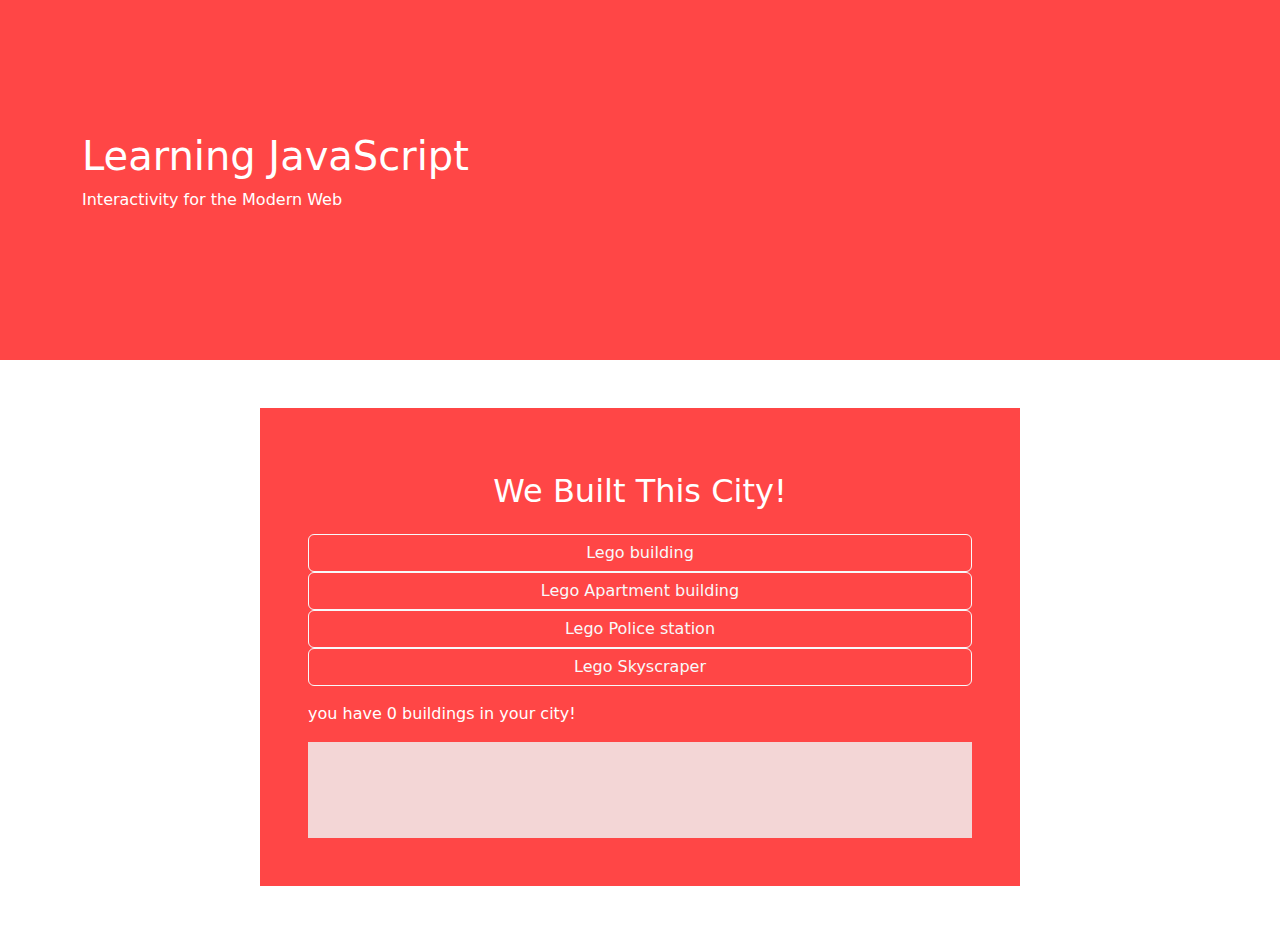
<file: buttonClickCity/index.html>
<!DOCTYPE html>
<html lang="en">
  <head>
    <meta charset="UTF-8" />
    <meta http-equiv="X-UA-Compatible" content="IE=edge" />
    <meta name="viewport" content="width=device-width, initial-scale=1.0" />

    <title>Intro to Javascript</title>

    <!-- Latest compiled and minified CSS -->
    <link
      href="https://cdn.jsdelivr.net/npm/bootstrap@5.3.3/dist/css/bootstrap.min.css"
      rel="stylesheet"
    />

    <!-- My CSS -->
    <link rel="stylesheet" href="css/build.css" />

    <!-- Latest compiled JavaScript -->
    <script src="https://cdn.jsdelivr.net/npm/bootstrap@5.3.3/dist/js/bootstrap.bundle.min.js"></script>
  </head>

  <body>
    <!----------------------------- Header -------------------------------------------->
    <header class="bg-main">
      <div class="container">
        <div class="row align-items-center customHeight">
          <div class="col-sm-6 text-white">
            <h1>Learning JavaScript</h1>
            <p>Interactivity for the Modern Web</p>
          </div>
        </div>
      </div>
    </header>

    <section>
      <div class="container py-5">
        <div class="row">
          <div id="column1" class="col-sm-8 mx-auto bg-main p-5 text-white">
            <!---------------------The column where things will change!----------------------->
            <h2 class="text-center py-3">We Built This City!</h2>

            <!-- Form with only a button that will call a Javascript function -->
            <form action="javascript:legobuild();">
              <div class="d-grid">
                <button type="submit" class="btn btn-outline-light btn-block">
                  Lego building
                </button>
              </div>
            </form>
            <!-- Form with only a button that will call a different Javascript function -->
            <form action="javascript:apartbuild();">
              <div class="d-grid">
                <button type="submit" class="btn btn-outline-light btn-block">
                  Lego Apartment building
                </button>
              </div>
            </form>
            <!-- Form with only a button that will call a third Javascript function -->
            <form action="javascript:Legopolice();">
              <div class="d-grid">
                <button type="submit" class="btn btn-outline-light btn-block">
                  Lego Police station
                </button>
              </div>
            </form>
            <!-- Form with only a button that will call a third Javascript function -->
            <form action="javascript:LegoAdd();">
              <div class="d-grid">
                <button type="submit" class="btn btn-outline-light btn-block">
                  Lego Skyscraper
                </button>
              </div>
            </form>
            <!-- Div that will display a message about how many buildings the user put into the city -->
            <div id="city" class="my-3"></div>

            <!-- Div that will display the buildings the user put into the city -->
            <div id="cityGraphic" class="bg_city p-5"></div>
          </div>
        </div>
      </div>
    </section>

    <!---------------------Your Custom Javascript----------------------->
    <script src="js/build.js"></script>
  </body>
</html>
</file>
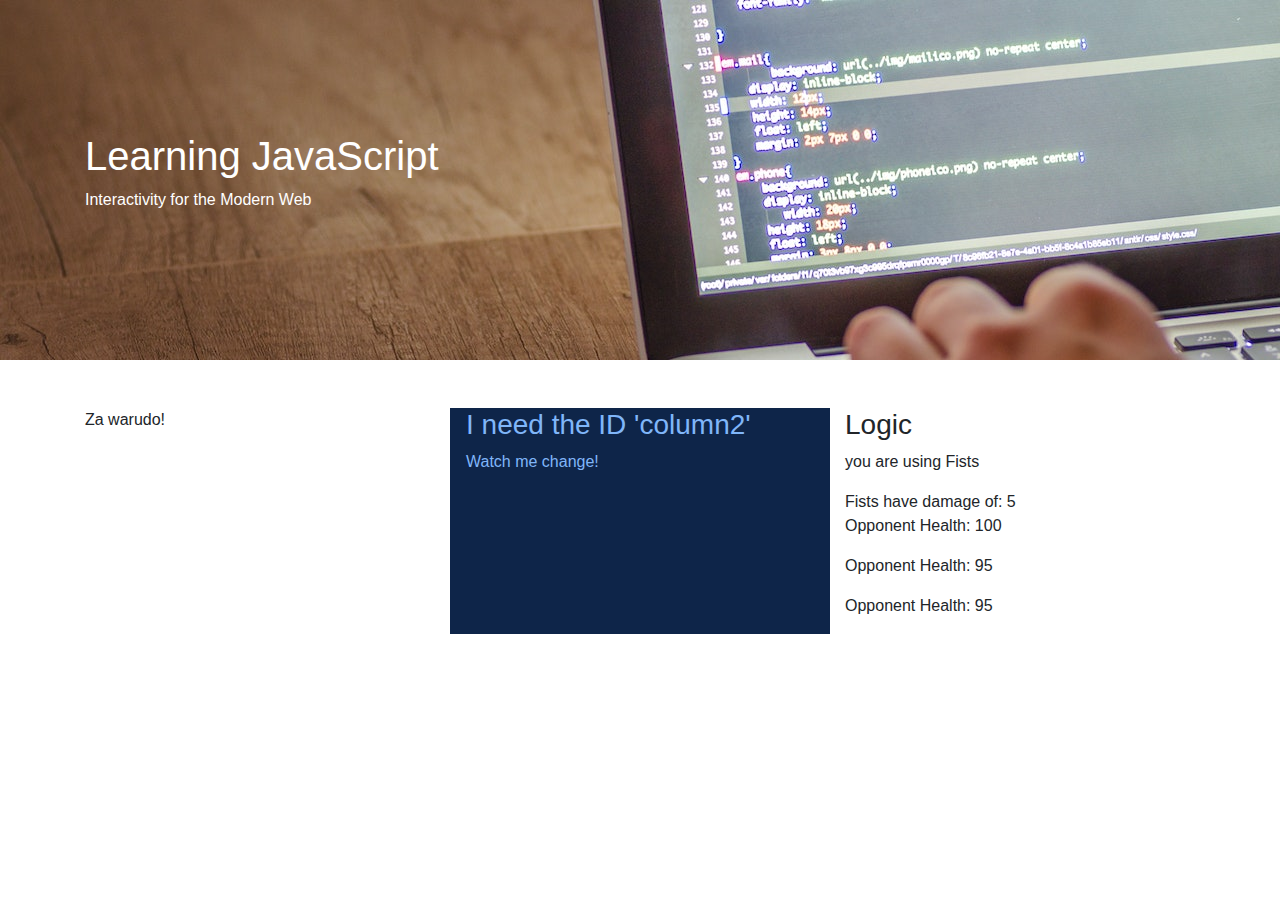
<file: jsIntroFiles/index.html>
<!DOCTYPE html>
<html lang="en">
  <head>
    <meta charset="UTF-8" />
    <meta http-equiv="X-UA-Compatible" content="IE=edge" />
    <meta name="viewport" content="width=device-width, initial-scale=1.0" />

    <title>Intro to Javascript</title>

    <!-- Latest compiled and minified CSS -->
    <link
      rel="stylesheet"
      href="https://cdn.jsdelivr.net/npm/bootstrap@4.6.1/dist/css/bootstrap.min.css"
    />

    <!-- My CSS -->
    <link rel="stylesheet" href="css/introJsStyle.css" />

    <!-- jQuery library -->
    <script src="https://cdn.jsdelivr.net/npm/jquery@3.6.0/dist/jquery.slim.min.js"></script>

    <!-- Popper JS -->
    <script src="https://cdn.jsdelivr.net/npm/popper.js@1.16.1/dist/umd/popper.min.js"></script>

    <!-- Latest compiled JavaScript -->
    <script src="https://cdn.jsdelivr.net/npm/bootstrap@4.6.1/dist/js/bootstrap.bundle.min.js"></script>
  </head>
  <body>
    <header>
      <div class="container">
        <div class="row align-items-center customHeight">
          <div class="col-sm-6 text-white">
            <h1>Learning JavaScript</h1>
            <p>Interactivity for the Modern Web</p>
          </div>
        </div>
      </div>
    </header>

    <section>
      <div class="container py-5">
        <div class="row">
          <div id="column1" class="col-sm-4">
            <!---------------------The first column of content we will change!----------------------->
            <h3>ID is 'column1'</h3>
            <p>Watch me change!</p>
          </div>
          <div id="column2" class="col-sm-4 px-3">
            <!---------------------The second column of content we will change!----------------------->
            <h3>I need the ID 'column2'</h3>
            <p>Watch me change!</p>
          </div>
          <div id="column3" class="col-sm-4">
            <!---------------------The third column of content we will change!----------------------->
            <h3>Logic</h3>
          </div>
        </div>
      </div>
    </section>
    <script src="js/intro.js"></script>
    <!---------------------Your Custom Javascript----------------------->
  </body>
</html>
</file>
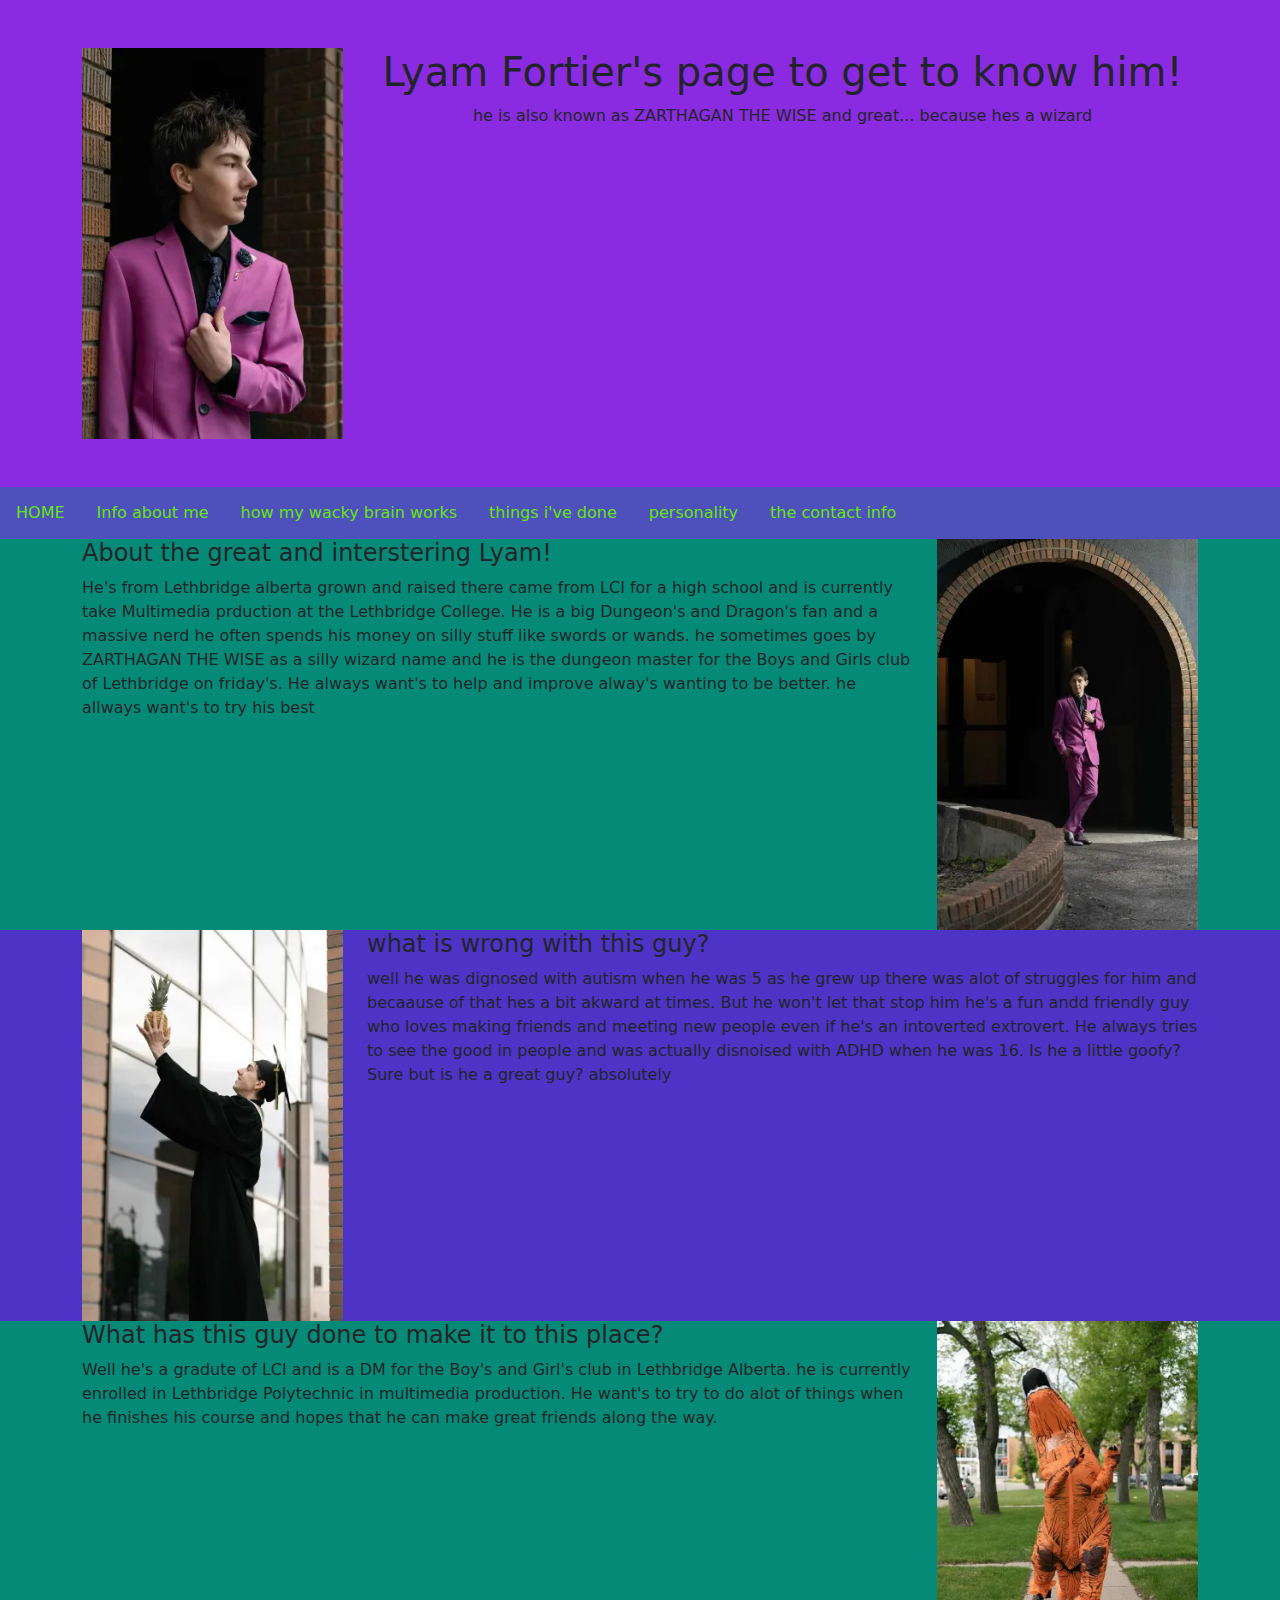
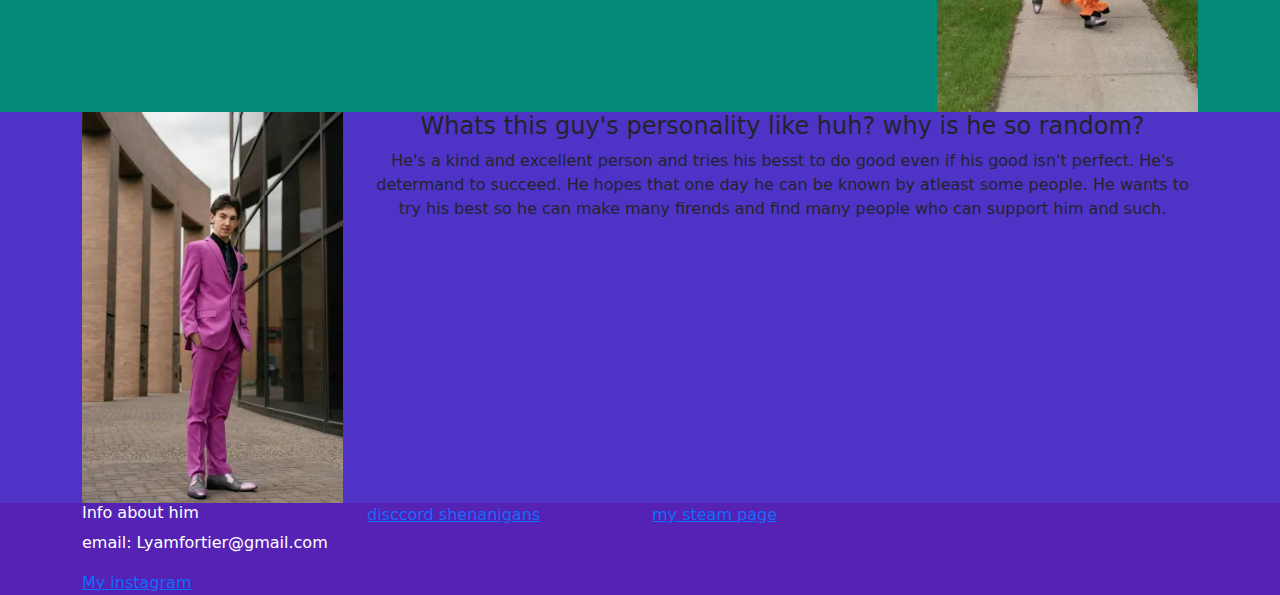
<file: lyamsite/index.html>
<!DOCTYPE html>
<html lang="en">

<head>
    <meta charset="UTF-8">
    <meta name="viewport" content="width=device-width, initial-scale=1.0">
    <!-- Latest compiled and minified CSS -->
    <link href="https://cdn.jsdelivr.net/npm/bootstrap@5.3.3/dist/css/bootstrap.min.css" rel="stylesheet">
    <!--CSS CODE-->
    <link href="css_for_nerds_lol/Zarthagan.css" rel="stylesheet">

    <!-- Latest compiled JavaScript -->
    <script src="https://cdn.jsdelivr.net/npm/bootstrap@5.3.3/dist/js/bootstrap.bundle.min.js"></script>
    <title>The site belonging to the great... ZARTHAGAN THE WISE</title>
</head>

<body>
    <header class="text-center py-5">
        <div class="container">
            <div class="row">
                <div class="col-sm-3">
                    <img class="img-fluid" src="Wizard_photos/yes there is a lack of wizards but IDC.webp"
                        alt="a great man nammed lyam">
                </div>
                <div class="col-sm-9">
                    <h1>Lyam Fortier's page to get to know him!</h1>
                    <p> he is also known as ZARTHAGAN THE WISE and great... because hes a wizard</p>
                </div>
            </div>
        </div>
    </header>
    <nav>
        <ul>
            <li><a href="#">HOME</a></li>
            <li><a href="#Magic">Info about me</a></li>
            <li><a href="#Bonkers">how my wacky brain works</a></li>
            <li><a href="#I_AM_A_WIZARD">things i've done</a></li>
            <li><a href="#Gorillaz_is_a_banger">personality</a></li>
            <li><a href="#daddy">the contact info</a></li>
        </ul>
    </nav>
    <section id="Magic">
        <div class="container">
            <div class="row">
                <div class="col-sm-9">
                    <h4>About the great and interstering Lyam!</h4>
                    <p>He's from Lethbridge alberta grown and raised there came from LCI for a high school and is
                        currently
                        take Multimedia prduction at the Lethbridge College. He is a big Dungeon's and Dragon's fan and
                        a
                        massive nerd he often spends his money on silly stuff like swords or wands. he sometimes goes by
                        ZARTHAGAN THE WISE as a silly wizard name and he is the dungeon master for the Boys and Girls
                        club
                        of Lethbridge on friday's. He always want's to help and improve alway's wanting to be better. he
                        allways want's to try his best
                    </p>
                </div>
                <div class="col-sm-3">
                    <img class="img-fluid" src="Wizard_photos/fancy.webp" alt="sneaky purple suit guy">
                </div><!--column1-->
            </div><!--row1-->
        </div><!--container1-->
    </section>

    <section id="Bonkers">
        <div class="container">
            <div class="row">
                <div class="col-sm-3">
                    <img class="img-fluid" src="Wizard_photos/Lyam with pineapple.webp" alt="hes got a pineapple">
                </div>
                <div class="col-sm-9">
                    <h4>what is wrong with this guy?</h4>
                    <p>well he was dignosed with autism when he was 5 as he grew up there was alot of struggles for him
                        and becaause of that hes a bit akward at times. But he won't let that stop him he's a fun andd
                        friendly guy who loves making friends and meeting new people even if he's an intoverted
                        extrovert. He always tries to see the good in people and was actually disnoised with ADHD when
                        he was 16. Is he a little goofy? Sure but is he a great guy? absolutely</p>
                </div><!--column2-->

            </div><!--row2-->
        </div><!--container2-->
    </section>

    <section id="I_AM_A_WIZARD">
        <div class="container">
            <div class="row">
                <div class="col-sm-9">
                    <h4>What has this guy done to make it to this place?</h4>
                    <p>Well he's a gradute of LCI and is a DM for the Boy's and Girl's club in Lethbridge Alberta. he is
                        currently enrolled in Lethbridge Polytechnic in multimedia production. He want's to try to do
                        alot of things when he finishes his course and hopes that he can make great friends along the
                        way.</p>
                </div><!--column3-->
                <div class="col-sm-3">
                    <img class="img-fluid" src="Wizard_photos/rawr.webp" alt="DINOSAUR">
                </div>
            </div><!--row3-->
        </div><!--container3-->
    </section>

    <section id="Gorillaz_is_a_banger">
        <div class="container text-center">
            <div class="row">
                <div class="col-sm-3">
                    <img class="img-fluid" src="Wizard_photos/snazzy.webp" alt=" a handsome man in a purple suit">
                </div><!--column-->
                <div class="col-sm-9">
                    <h4>Whats this guy's personality like huh? why is he so random?</h4>
                    <p>He's a kind and excellent person and tries his besst to do good even if his good isn't perfect.
                        He's determand to succeed. He hopes that one day he can be known by atleast some people. He
                        wants to try his best so he can make many firends and find many people who can support him and
                        such.</p>
                </div><!--column-->
                <div class="col-sm-3">

                </div>
            </div><!--row-->
        </div><!--container4-->
    </section>

    <footer id="daddy">
        <div class="container">
            <div class="row">
                <div class="col-sm-3 text-white">
                    <h6> Info about him</h6>
                    <p> email: Lyamfortier@gmail.com</p>
                    <a href="https://www.instagram.com/forbidden_king56/" target="_blank">My instagram</a>
                </div><!--column-->
                <div class="col-sm-3 text-white">
                    <a href="https://canary.discord.com/channels/@me" target="_blank">disccord shenanigans</a>
                </div>
                <div class="col-sm-3 text-white">
                    <a href="https://steamcommunity.com/profiles/76561199554849971/" target="_blank">my steam page</a>
                </div>
            </div><!--row-->
        </div><!--container5-->
    </footer>
</body>

</html>
</file>
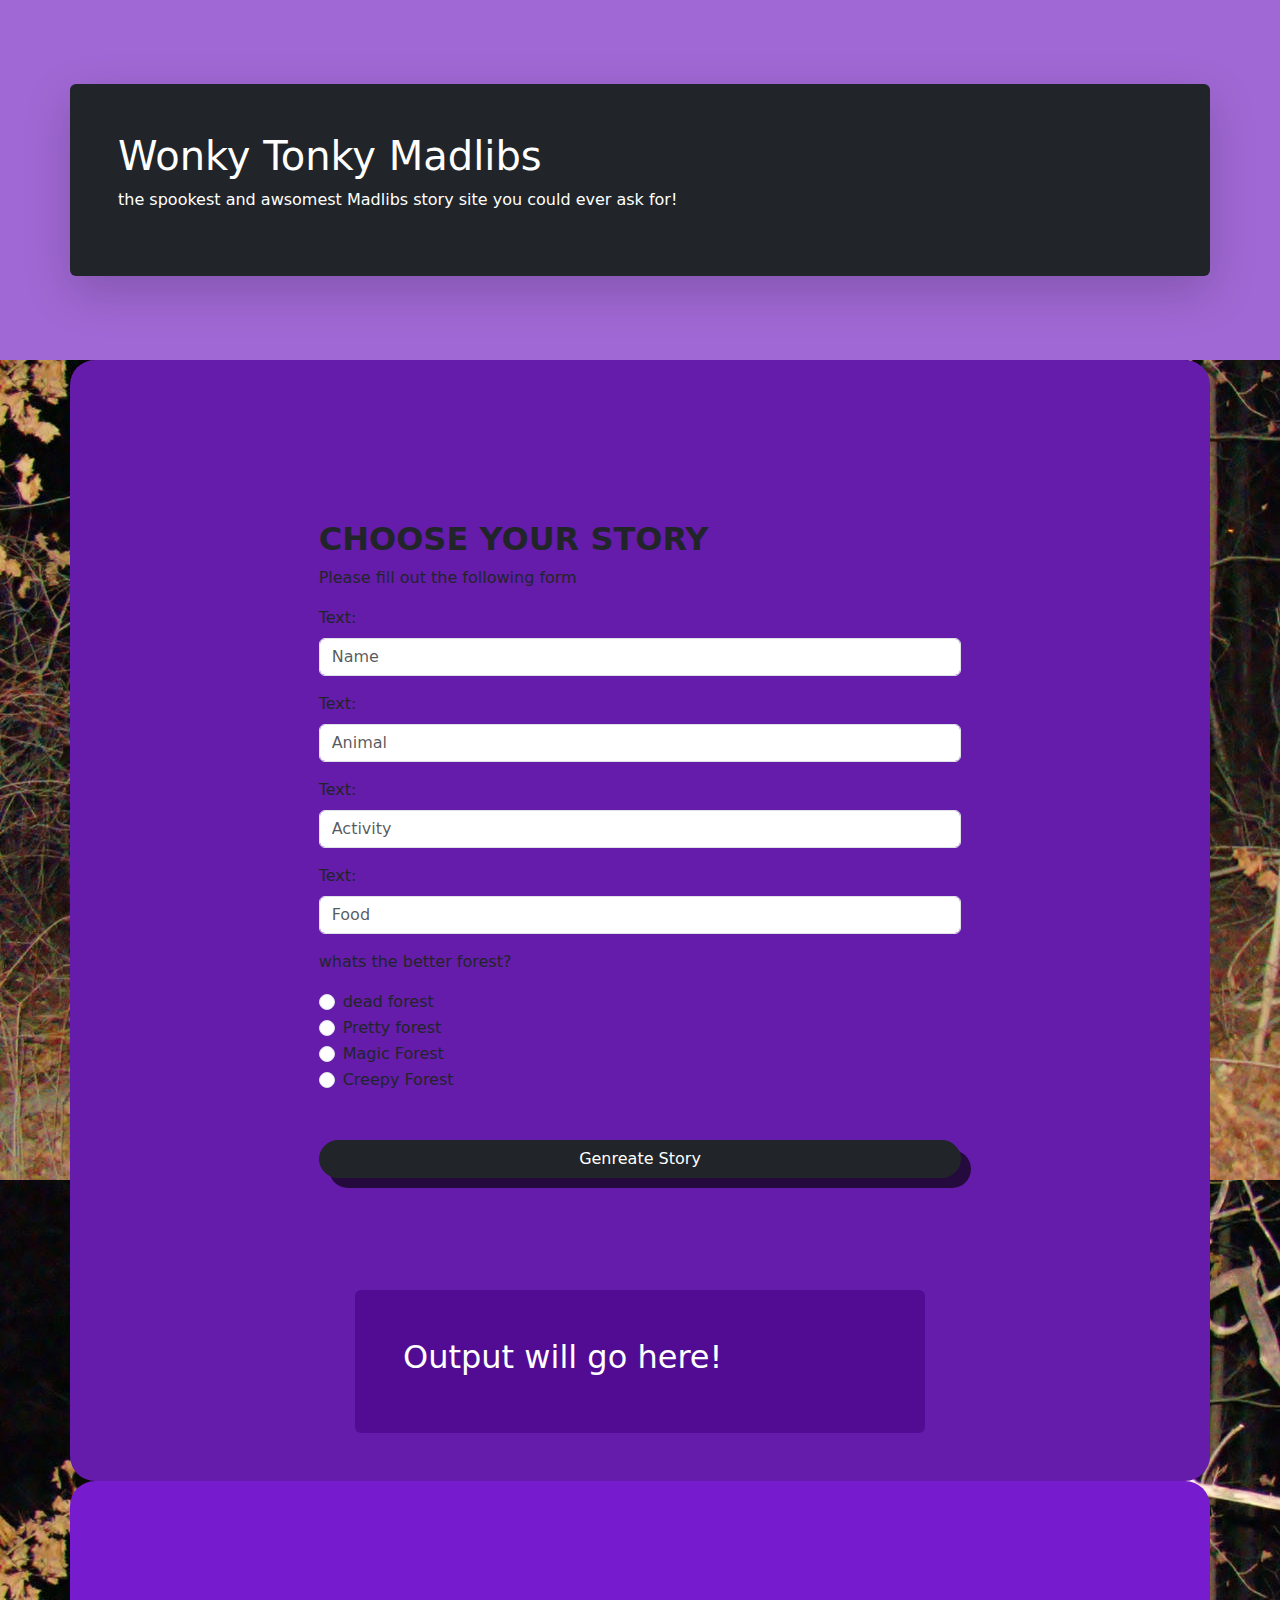
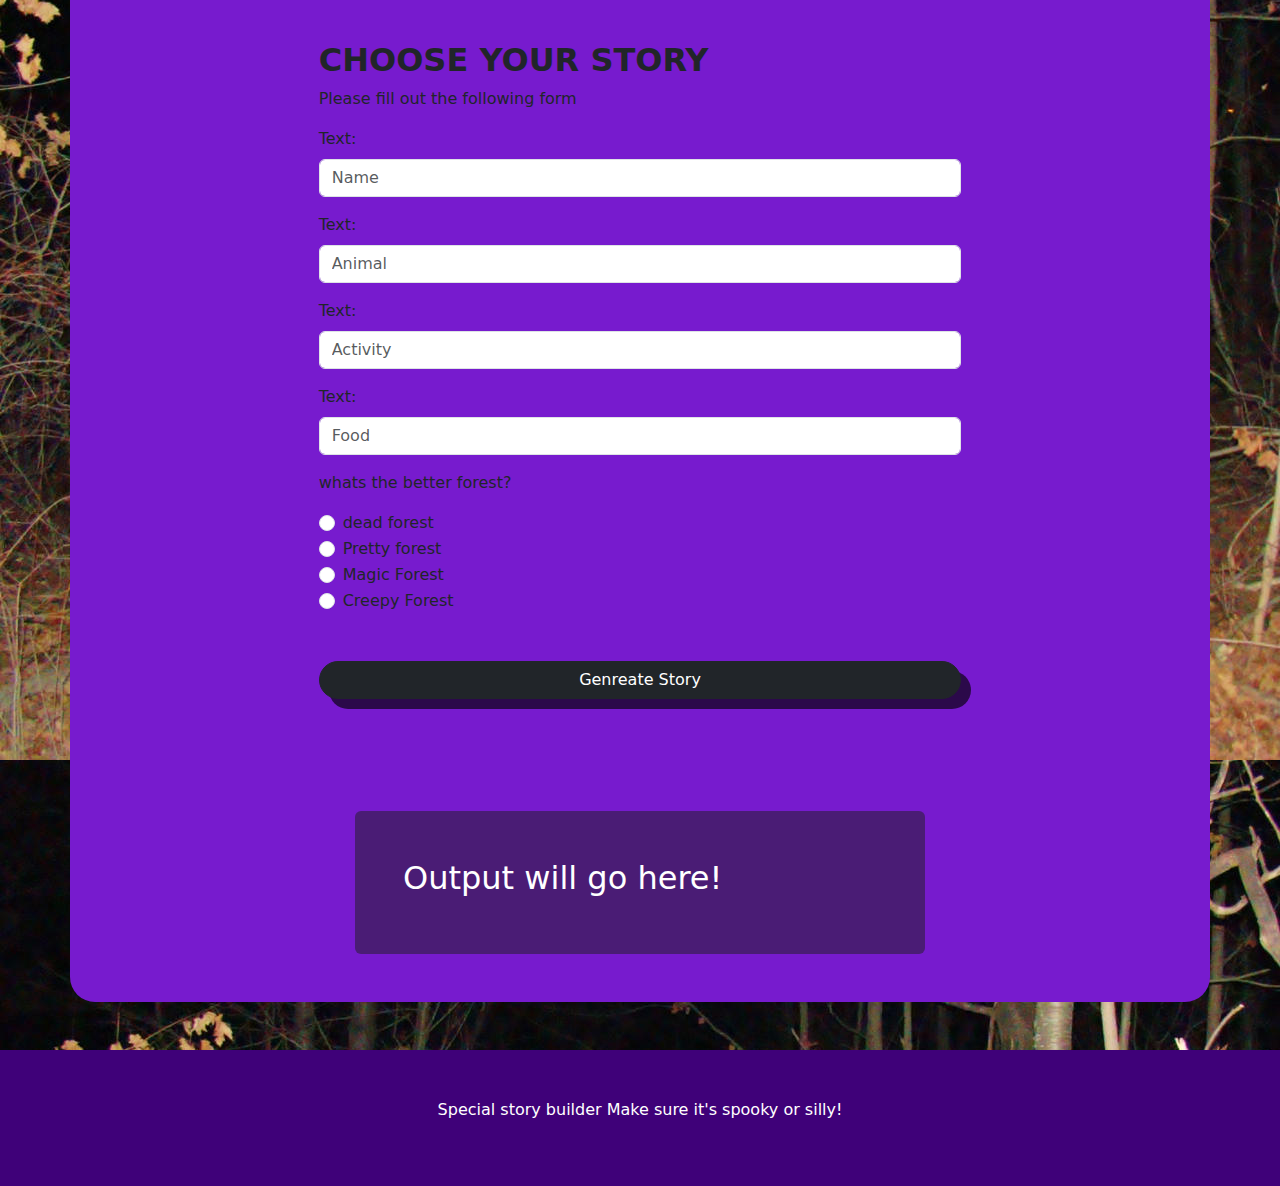
<file: Madlibs_story_page_FINAL/Index.html>
<!DOCTYPE html>
<html lang="en">
  <head>
    <meta charset="UTF-8" />
    <meta name="viewport" content="width=device-width, initial-scale=1.0" />
    <link
      href="https://cdn.jsdelivr.net/npm/bootstrap@5.3.3/dist/css/bootstrap.min.css"
      rel="stylesheet"
    />

    <!-- My CSS -->
    <link rel="stylesheet" href="css/Madlibs.css" />

    <!-- Latest compiled JavaScript -->
    <script src="https://cdn.jsdelivr.net/npm/bootstrap@5.3.3/dist/js/bootstrap.bundle.min.js"></script>
    <title>Wonky Tonky Madlibs</title>
  </head>
  <body id="life">
    <header id="pain">
      <div class="container">
        <div class="row align-items-center customHeight">
          <div
            class="col-sm-12 text-white bg-dark mx-auto p-5 rounded shadow-lg"
          >
            <h1>Wonky Tonky Madlibs</h1>
            <p>
              the spookest and awsomest Madlibs story site you could ever ask
              for!
            </p>
          </div>
        </div>
      </div>
    </header>

    <section>
      <div id="head_truama" class="container py-5">
        <div class="row my-5 p-3">
          <div class="col-sm-8 mx-auto p-5 formCol">
            <h2 id="spine_crusher" class="text-uppercase">
              <strong>Choose Your Story</strong>
            </h2>
            <p>Please fill out the following form</p>
            <form action="javascript:write()">
              <div class="my-3">
                <label for="spookyNAME" class="form-label">Text:</label>
                <input
                  type="text"
                  class="form-control"
                  id="spookyNAME"
                  placeholder="Name"
                  name="spookyNAME"
                />
              </div>
              <div class="my-3">
                <label for="spookyANIMAL" class="form-label">Text:</label>
                <input
                  type="text"
                  class="form-control"
                  id="spookyANIMAL"
                  placeholder="Animal"
                  name="spookyANIMAL"
                />
              </div>
              <div class="my-3">
                <label for="spookyNOUN" class="form-label">Text:</label>
                <input
                  type="text"
                  class="form-control"
                  id="spookyNOUN"
                  placeholder="Activity"
                  name="spookyNOUN"
                />
              </div>
              <div class="my-3">
                <label for="spookyFOOD" class="form-label">Text:</label>
                <input
                  type="text"
                  class="form-control"
                  id="spookyFOOD"
                  placeholder="Food"
                  name="spookyFOOD"
                />
              </div>
              <div class="my-3">
                <p>whats the better forest?</p>
                <div class="form-check">
                  <input
                    type="radio"
                    class="form-check-input"
                    id="dead"
                    name="Forest"
                    value="dead"
                  />
                  <label class="form-check-label" for="dead">dead forest</label>
                </div>
                <div class="form-check">
                  <input
                    type="radio"
                    class="form-check-input"
                    id="fancy"
                    name="Forest"
                    value="fancy"
                  />
                  <label class="form-check-label" for="fancy"
                    >Pretty forest</label
                  >
                </div>
                <div class="form-check">
                  <input
                    type="radio"
                    class="form-check-input"
                    id="Magic"
                    name="Forest"
                    value="Magic"
                  />
                  <label class="form-check-label" for="Magic"
                    >Magic Forest</label
                  >
                </div>
                <div class="form-check">
                  <input
                    type="radio"
                    class="form-check-input"
                    id="nice"
                    name="Forest"
                    value="nice"
                  />
                  <label class="form-check-label" for="nice"
                    >Creepy Forest</label
                  >
                </div>
              </div>

              <div class="d-grid mt-5">
                <button type="submit" class="btn btn-dark btn-block">
                  Genreate Story
                </button>
              </div>
            </form>
          </div>
        </div>
        <div class="row">
          <div id="Story1" class="col-sm-6 mx-auto p-5 rounded text-white">
            <h2>Output will go here!</h2>
          </div>
        </div>
      </div>
    </section>
    <section>
      <div id="Fracture" class="container py-5">
        <div class="row my-5 p-3">
          <div class="col-sm-8 mx-auto p-5 formCol">
            <h2 id="skull_crusher" class="text-uppercase">
              <strong>Choose your Story</strong>
            </h2>
            <p>Please fill out the following form</p>
            <form action="javascript:write()">
              <div class="my-3">
                <label for="CookyNAME" class="form-label">Text:</label>
                <input
                  type="text"
                  class="form-control"
                  id="CookyNAME"
                  placeholder="Name"
                  name="CookyNAME"
                />
              </div>
              <div class="my-3">
                <label for="CookyANIMAL" class="form-label">Text:</label>
                <input
                  type="text"
                  class="form-control"
                  id="CookyANIMAL"
                  placeholder="Animal"
                  name="CookyANIMAL"
                />
              </div>
              <div class="my-3">
                <label for="CookyNOUN" class="form-label">Text:</label>
                <input
                  type="text"
                  class="form-control"
                  id="CookyNOUN"
                  placeholder="Activity"
                  name="CookyNOUN"
                />
              </div>
              <div class="my-3">
                <label for="CookyFOOD" class="form-label">Text:</label>
                <input
                  type="text"
                  class="form-control"
                  id="CookyFOOD"
                  placeholder="Food"
                  name="CookyFOOD"
                />
              </div>
              <div class="my-3">
                <p>whats the better forest?</p>
                <div class="form-check">
                  <input
                    type="radio"
                    class="form-check-input"
                    id="pive"
                    name="Fores"
                    value="pive"
                  />
                  <label class="form-check-label" for="dead">dead forest</label>
                </div>
                <div class="form-check">
                  <input
                    type="radio"
                    class="form-check-input"
                    id="mive"
                    name="Fores"
                    value="mive"
                  />
                  <label class="form-check-label" for="fancy"
                    >Pretty forest</label
                  >
                </div>
                <div class="form-check">
                  <input
                    type="radio"
                    class="form-check-input"
                    id="dive"
                    name="Fores"
                    value="dive"
                  />
                  <label class="form-check-label" for="Magic"
                    >Magic Forest</label
                  >
                </div>
                <div class="form-check">
                  <input
                    type="radio"
                    class="form-check-input"
                    id="grive"
                    name="Fores"
                    value="grive"
                  />
                  <label class="form-check-label" for="nice"
                    >Creepy Forest</label
                  >
                </div>
              </div>

              <div class="d-grid mt-5">
                <button type="submit" class="btn btn-dark btn-block">
                  Genreate Story
                </button>
              </div>
            </form>
          </div>
        </div>
        <div class="row">
          <div id="Story2" class="col-sm-6 mx-auto p-5 rounded text-white">
            <h2>Output will go here!</h2>
          </div>
        </div>
      </div>
    </section>

    <footer>
      <div class="container text-white text-center p-5 mt-5">
        <div class="row">
          <div class="col-sm-12 text-center">
            <p>Special story builder Make sure it's spooky or silly!</p>
          </div>
        </div>
      </div>
    </footer>
    <script src="Js/MadLibs.js"></script>
  </body>
</html>
</file>
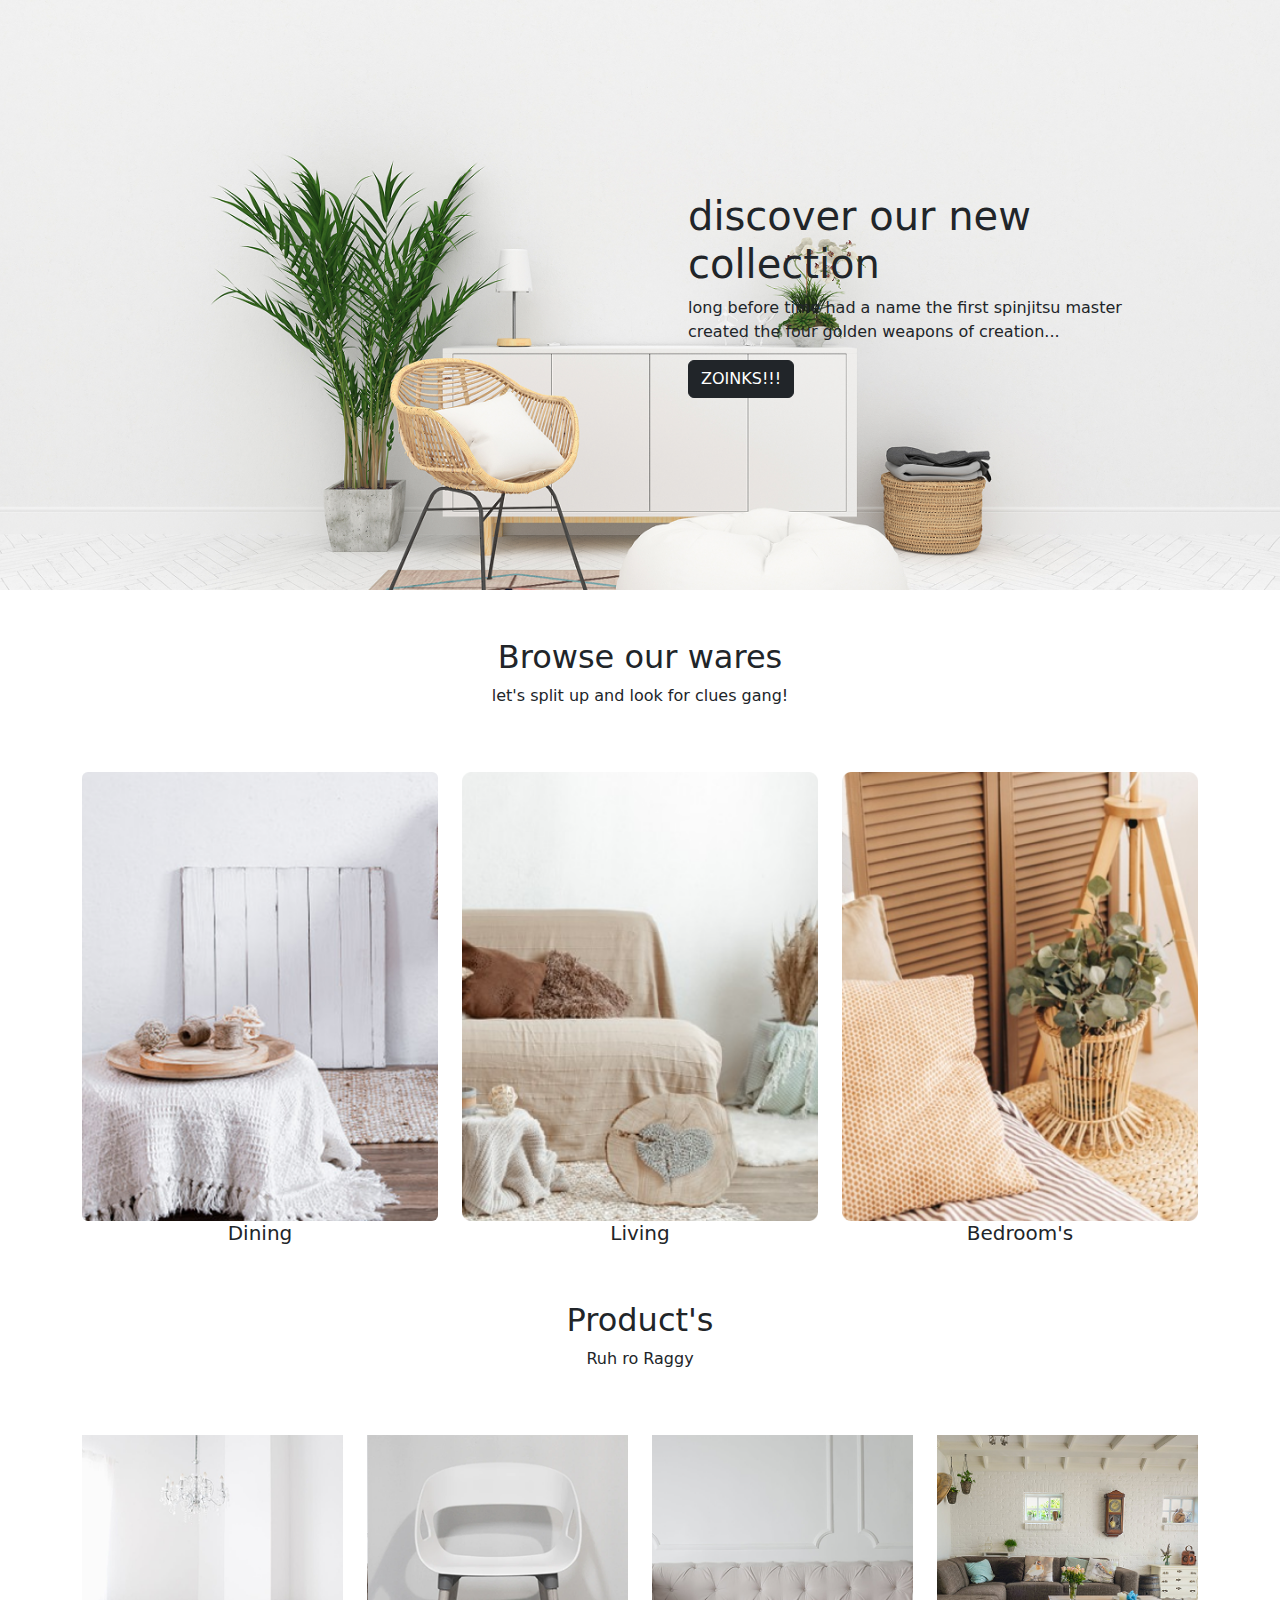
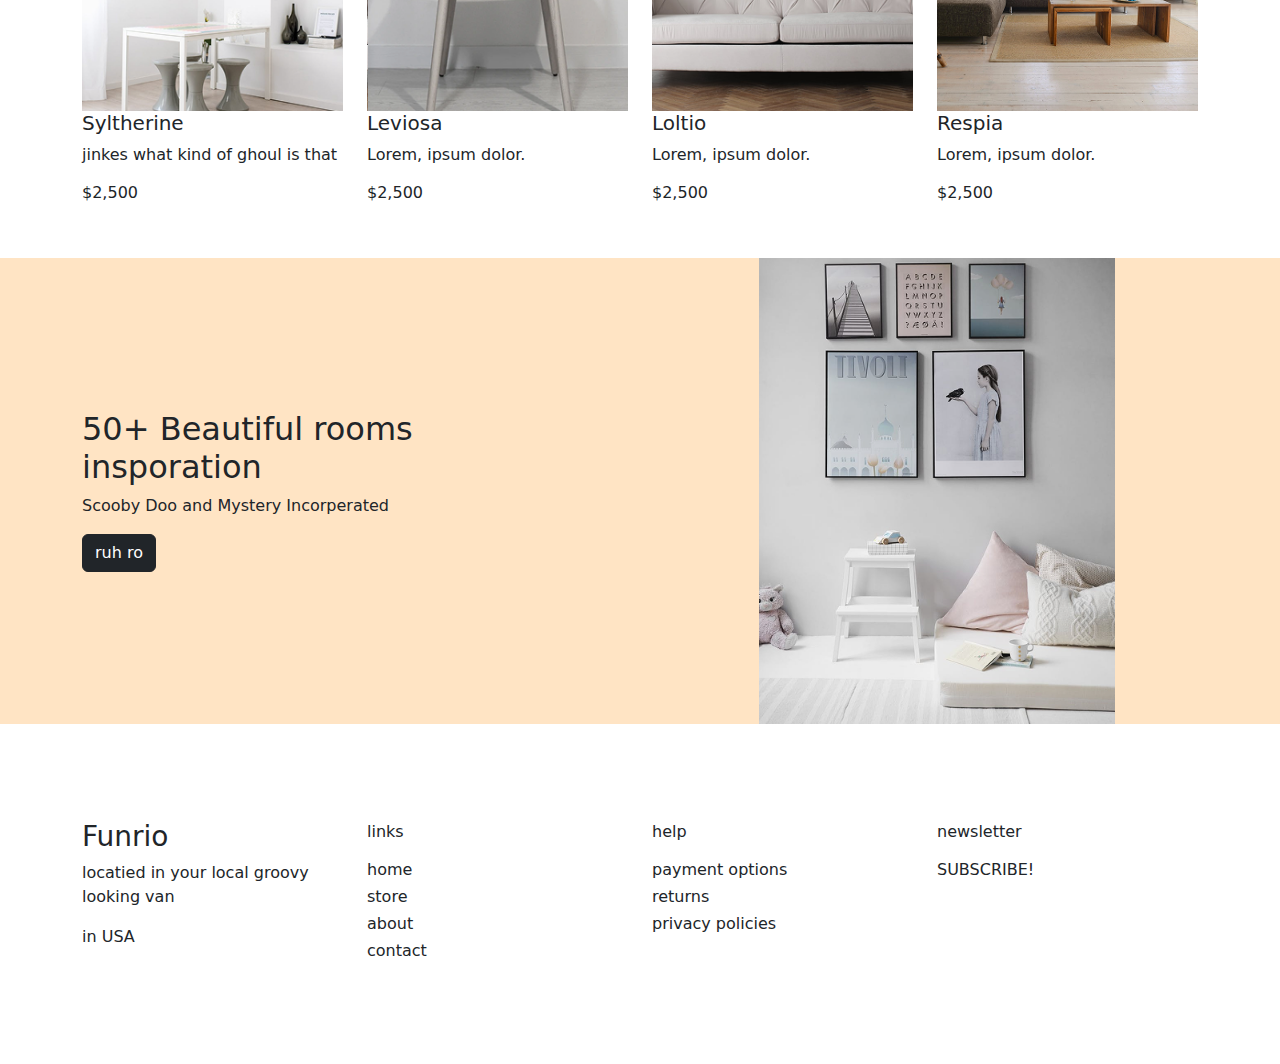
<file: makeBootstrap/index.html>
<!DOCTYPE html>
<html lang="en">

<head>
    <meta charset="UTF-8">
    <meta name="viewport" content="width=device-width, initial-scale=1.0">
    <title>make bootstrap</title>
    <!-- Latest compiled and minified CSS -->
    <link href="https://cdn.jsdelivr.net/npm/bootstrap@5.3.3/dist/css/bootstrap.min.css" rel="stylesheet">
    <!--CSS-->
    <link href="CSS_items/furniture.css" rel="stylesheet">
    <!-- Latest compiled JavaScript -->
    <script src="https://cdn.jsdelivr.net/npm/bootstrap@5.3.3/dist/js/bootstrap.bundle.min.js"></script>

</head>

<body>
    <!--header-->
    <header class="py-5">
        <div class="container py-5">
            <div class="row py-5">
                <div class="col-sm-6 offset-sm-6 p-5">
                    <h1> discover our new collection</h1>
                    <p>long before time had a name the first spinjitsu master created the four golden weapons of
                        creation...</p>
                    <button type="button" class="btn btn-dark btn-block">ZOINKS!!!</button>
                </div><!--end of column-->
            </div><!--end of row-->
        </div><!--end of container-->
    </header>
    <!--products-->
    <section>
        <div class="container">
            <div class="row my-5">
                <div class="col-sm-12 text-center">
                    <h2>Browse our wares</h2>
                    <p>let's split up and look for clues gang!</p>
                </div>
            </div>
            <div class="row">
                <div class="col-sm-4 text-center">
                    <img class="img-fluid rounded" src="furnitureImages/dining.png" alt="a dinning room">
                    <h5>Dining</h5>
                </div>
                <div class="col-sm-4 text text-center">
                    <img class="img-fluid rounded" src="furnitureImages/living.png" alt="living">
                    <h5>Living</h5>
                </div>
                <div class="col-sm-4 text-center">
                    <img class="img-fluid rounded" src="furnitureImages/bedroom.png" alt="bedROOM">
                    <h5>Bedroom's</h5>
                </div>
            </div>
        </div>


        <div class="container">
            <div class="row py-5">
                <div class="col-sm-12 text-center">
                    <h2>Product's</h2>
                    <p>Ruh ro Raggy</p>
                </div>
            </div>
            <div class="row">
                <div class="col-sm-3">
                    <img class="img-fluid" src="furnitureImages/product1.png" alt="table">
                    <h5>Syltherine</h5>
                    <p>jinkes what kind of ghoul is that</p>
                    <h6>$2,500</h6>
                </div>
                <div class="col-sm-3">
                    <img class="img-fluid" src="furnitureImages/product2.png" alt="i dunno a chair?">
                    <h5>Leviosa</h5>
                    <p>Lorem, ipsum dolor.</p>
                    <h6>$2,500</h6>
                </div>
                <div class="col-sm-3">
                    <img class="img-fluid" src="furnitureImages/product3.png" alt="i dunno a couch?">
                    <h5>Loltio</h5>
                    <p>Lorem, ipsum dolor.</p>
                    <h6>$2,500</h6>
                </div>
                <div class="col-sm-3">
                    <img class="img-fluid" src="furnitureImages/product4.png" alt="i dunno a room?">
                    <h5>Respia</h5>
                    <p>Lorem, ipsum dolor.</p>
                    <h6>$2,500</h6>
                </div>
            </div>
        </div>

    </section>
    <section id="zoniks">
        <div class="container">
            <div class="row align-items-center my-5">
                <div class="col-sm-4">
                    <h2>50+ Beautiful rooms insporation</h2>
                    <p>Scooby Doo and Mystery Incorperated</p>
                    <button type="button" class="btn btn-dark btn-block">ruh ro</button>
                </div>
                <div class="col-sm-4">
                    <img class="img-fluid offset-md-10" src="furnitureImages/beautiful.png" alt="a room thaat pretty">
                </div>
            </div>
        </div>
    </section>
    <!--footer-->
    <footer>
        <div class="container my-5">
            <div class="row">
                <div class="col-sm-3 py-5">
                    <h3>Funrio</h3>
                    <p>locatied in your local groovy looking van</p>
                    <p>in USA</p>
                </div>
                <div class="col-sm-3 py-5">
                    <p> links</p>
                    <h6>home</h6>
                    <h6>store</h6>
                    <h6>about</h6>
                    <h6>contact</h6>
                </div>
                <div class="col-sm-3 py-5">
                    <p>help</p>
                    <h6>payment options</h6>
                    <h6>returns</h6>
                    <h6>privacy policies</h6>
                </div>
                <div class="col-sm-3 py-5">
                    <p>newsletter</p>
                    <h6>SUBSCRIBE!</h6>
                </div>
            </div>
        </div>
    </footer>

</body>

</html>
</file>
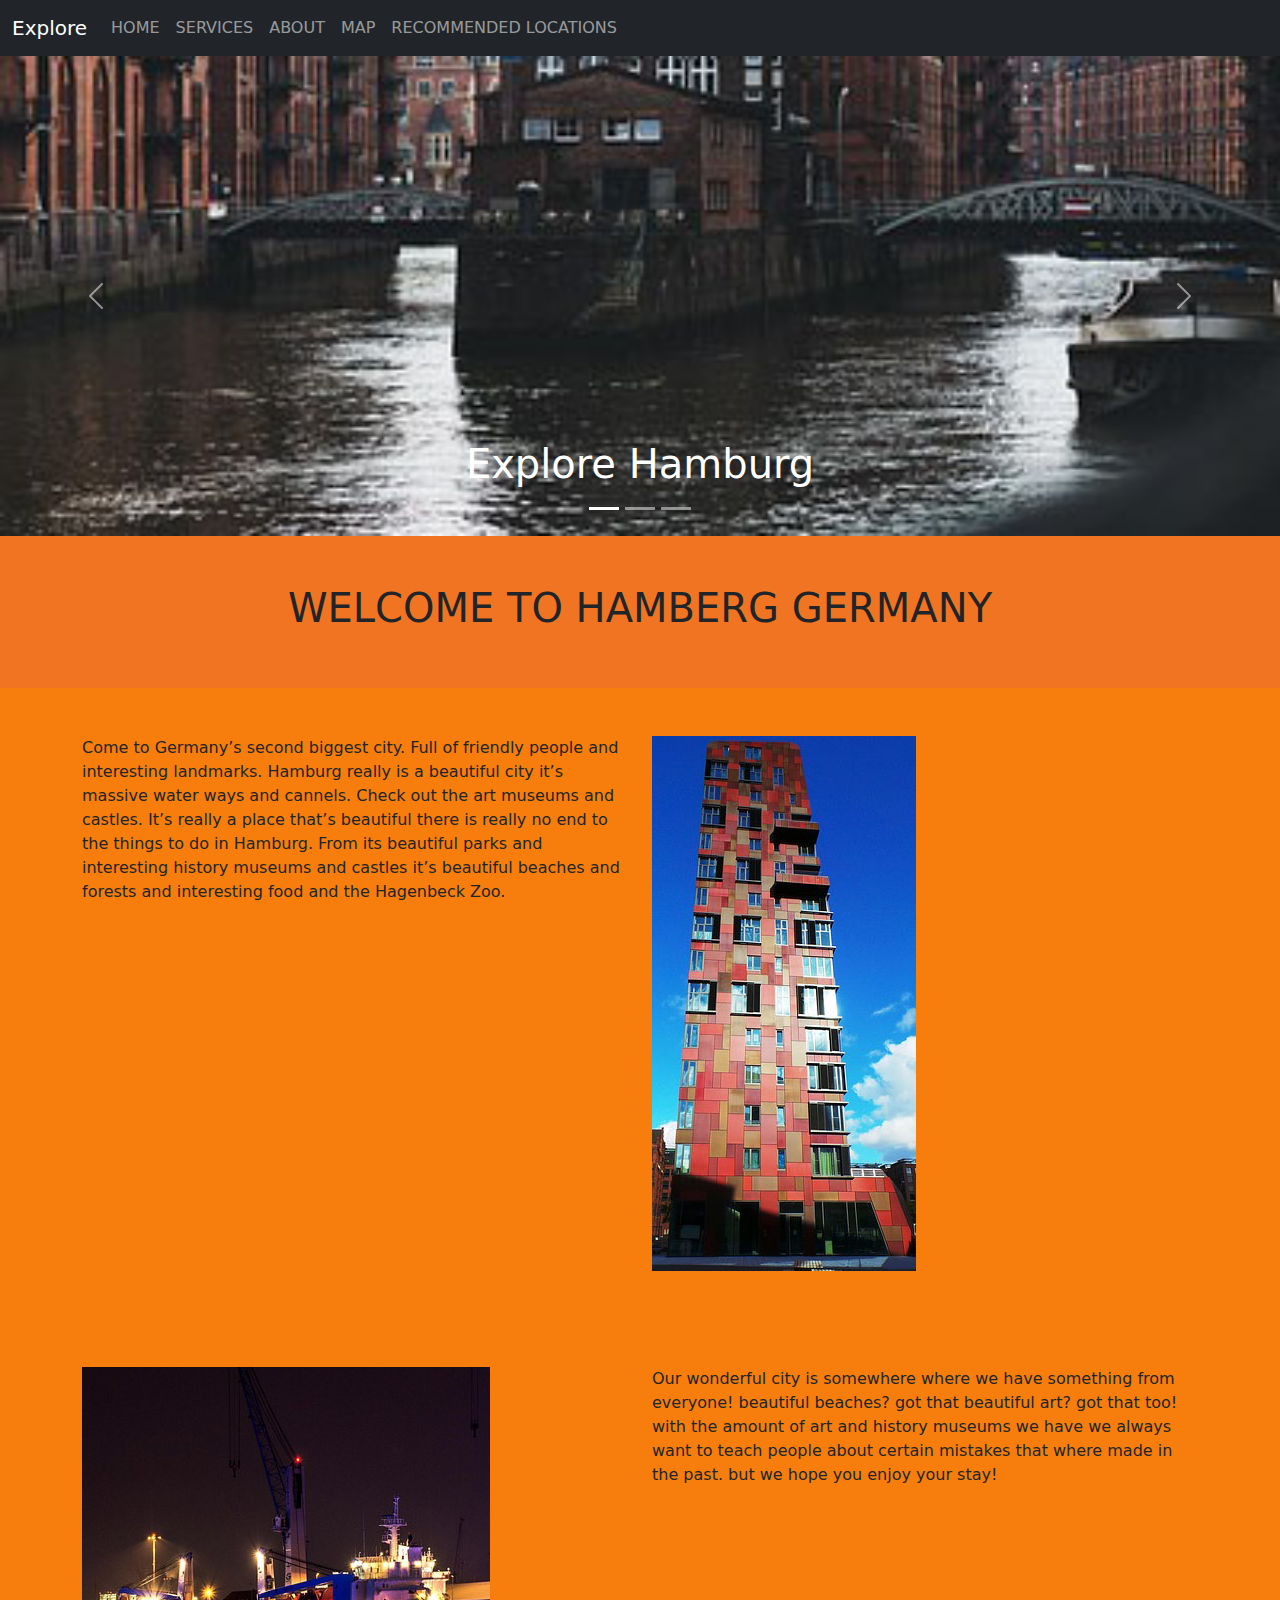
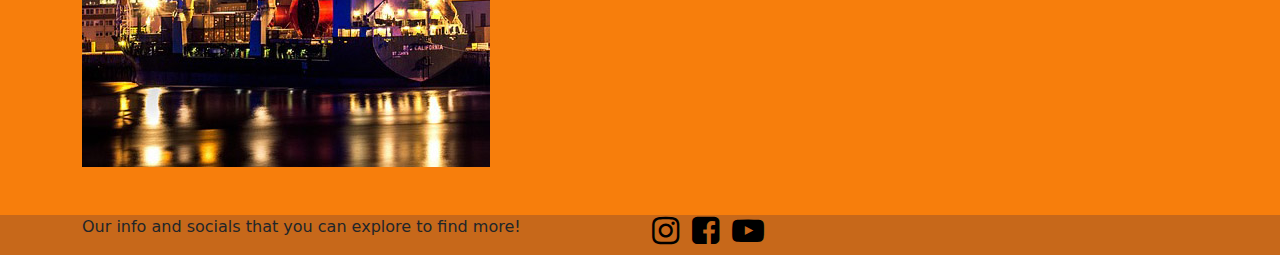
<file: the home town code/index.html>
<!DOCTYPE html>
<html lang="en">
  <head>
    <meta charset="UTF-8" />
    <meta name="viewport" content="width=device-width, initial-scale=1.0" />
    <title>Explore Hamburg</title>
    <link
      href="https://cdn.jsdelivr.net/npm/bootstrap@5.3.3/dist/css/bootstrap.min.css"
      rel="stylesheet"
    />
    <link href="css/hamburg.css" rel="stylesheet" />
    <!-- Latest compiled JavaScript -->
    <script src="https://cdn.jsdelivr.net/npm/bootstrap@5.3.3/dist/js/bootstrap.bundle.min.js"></script>
    <!-- Latest compiled and minified CSS -->
    <link
      rel="stylesheet"
      href="https://cdnjs.cloudflare.com/ajax/libs/font-awesome/4.7.0/css/font-awesome.min.css"
    />
  </head>

  <body>
    <nav class="navbar navbar-expand-sm bg-dark navbar-dark">
      <div class="container-fluid">
        <a class="navbar-brand" href="index.html">Explore</a>
        <button
          class="navbar-toggler"
          type="button"
          data-bs-toggle="collapse"
          data-bs-target="#collapsibleNavbar"
        >
          <span class="navbar-toggler-icon"></span>
        </button>
        <div class="collapse navbar-collapse" id="collapsibleNavbar">
          <ul class="navbar-nav">
            <li class="nav-item">
              <a class="nav-link" href="index.html">HOME</a>
            </li>
            <li class="nav-item">
              <a class="nav-link" href="services.html">SERVICES</a>
            </li>
            <li class="nav-item">
              <a class="nav-link" href="about.html">ABOUT</a>
            </li>
            <li class="nav-item">
              <a class="nav-link" href="map.html">MAP</a>
            </li>
            <li class="nav-item">
              <a class="nav-link" href="extra_locations.html"
                >RECOMMENDED LOCATIONS</a
              >
            </li>
            <!----------------------Collum--------------------------------------------------------->
          </ul>
        </div>
        <!----------------------row--------------------------------------------------------->
      </div>
      <!----------------------Container--------------------------------------------------------->
    </nav>
    <header class="text-center">
      <!-- Carousel -->
      <div id="demo" class="carousel slide" data-bs-ride="carousel">
        <!-- Indicators/dots -->
        <div class="carousel-indicators">
          <button
            type="button"
            data-bs-target="#demo"
            data-bs-slide-to="0"
            class="active"
          ></button>
          <button
            type="button"
            data-bs-target="#demo"
            data-bs-slide-to="1"
          ></button>
          <button
            type="button"
            data-bs-target="#demo"
            data-bs-slide-to="2"
          ></button>
        </div>

        <!-- The slideshow/carousel -->
        <div class="carousel-inner">
          <div class="carousel-item active">
            <img
              src="Images/Boat_on_the_water.jpg"
              alt="a Boat on the water"
              class="d-block w-100"
            />

            <div class="carousel-caption">
              <h1>Explore Hamburg</h1>
            </div>
          </div>
          <div class="carousel-item">
            <img
              src="Images/Fancy_Place.jpg"
              alt="a nice fancy bridge"
              class="d-block w-100"
            />

            <div class="carousel-caption">
              <h1>Explore Hamburg</h1>
            </div>
          </div>
          <div class="carousel-item">
            <img
              src="Images/please_return_to_exit_8.jpg"
              alt="A long tunnel"
              class="d-block w-100"
            />

            <div class="carousel-caption">
              <h1>Explore Hamburg</h1>
            </div>
          </div>
        </div>

        <!-- Left and right controls/icons -->
        <button
          class="carousel-control-prev"
          type="button"
          data-bs-target="#demo"
          data-bs-slide="prev"
        >
          <span class="carousel-control-prev-icon"></span>
        </button>
        <button
          class="carousel-control-next"
          type="button"
          data-bs-target="#demo"
          data-bs-slide="next"
        >
          <span class="carousel-control-next-icon"></span>
        </button>
      </div>
    </header>

    <section id="New_stuff" class="py-5">
      <div class="container text-center">
        <div class="row">
          <div class="col-sm-12">
            <h1>WELCOME TO HAMBERG GERMANY</h1>
          </div>
        </div>
      </div>
    </section>
    <section id="Other_stuff">
      <div class="container py-5">
        <div class="row">
          <div class="col-sm-6">
            <p>
              Come to Germany’s second biggest city. Full of friendly people and
              interesting landmarks. Hamburg really is a beautiful city it’s
              massive water ways and cannels. Check out the art museums and
              castles. It’s really a place that’s beautiful there is really no
              end to the things to do in Hamburg. From its beautiful parks and
              interesting history museums and castles it’s beautiful beaches and
              forests and interesting food and the Hagenbeck Zoo.
            </p>
          </div>
          <div class="col-sm-6">
            <img src="Images/odd.jpg" alt="an oddly shapped building" />
          </div>
        </div>
      </div>
      <div class="container py-5">
        <div class="row">
          <div class="col-sm-6">
            <img
              src="Images/shiny_night_time.jpg"
              alt="a nice night at a port in hamburg germany"
            />
          </div>
          <div class="col-sm-6">
            <p>
              Our wonderful city is somewhere where we have something from
              everyone! beautiful beaches? got that beautiful art? got that too!
              with the amount of art and history museums we have we always want
              to teach people about certain mistakes that where made in the
              past. but we hope you enjoy your stay!
            </p>
          </div>
        </div>
      </div>
    </section>
    <footer>
      <div class="container">
        <div class="row">
          <div class="col-sm-6">
            <p>Our info and socials that you can explore to find more!</p>
          </div>
          <div class="col-sm-6">
            <a class="text-black" href="#" target="_blank"
              ><i class="fa fa-instagram fa-2x"></i
            ></a>
            <a class="text-black" href="#" target="_blank"
              ><i class="fa fa-facebook-square fa-2x mx-2"></i
            ></a>
            <a class="text-black" href="#" target="_blank"
              ><i class="fa fa-youtube-play fa-2x"></i
            ></a>
          </div>
        </div>
      </div>
    </footer>
  </body>
</html>
</file>
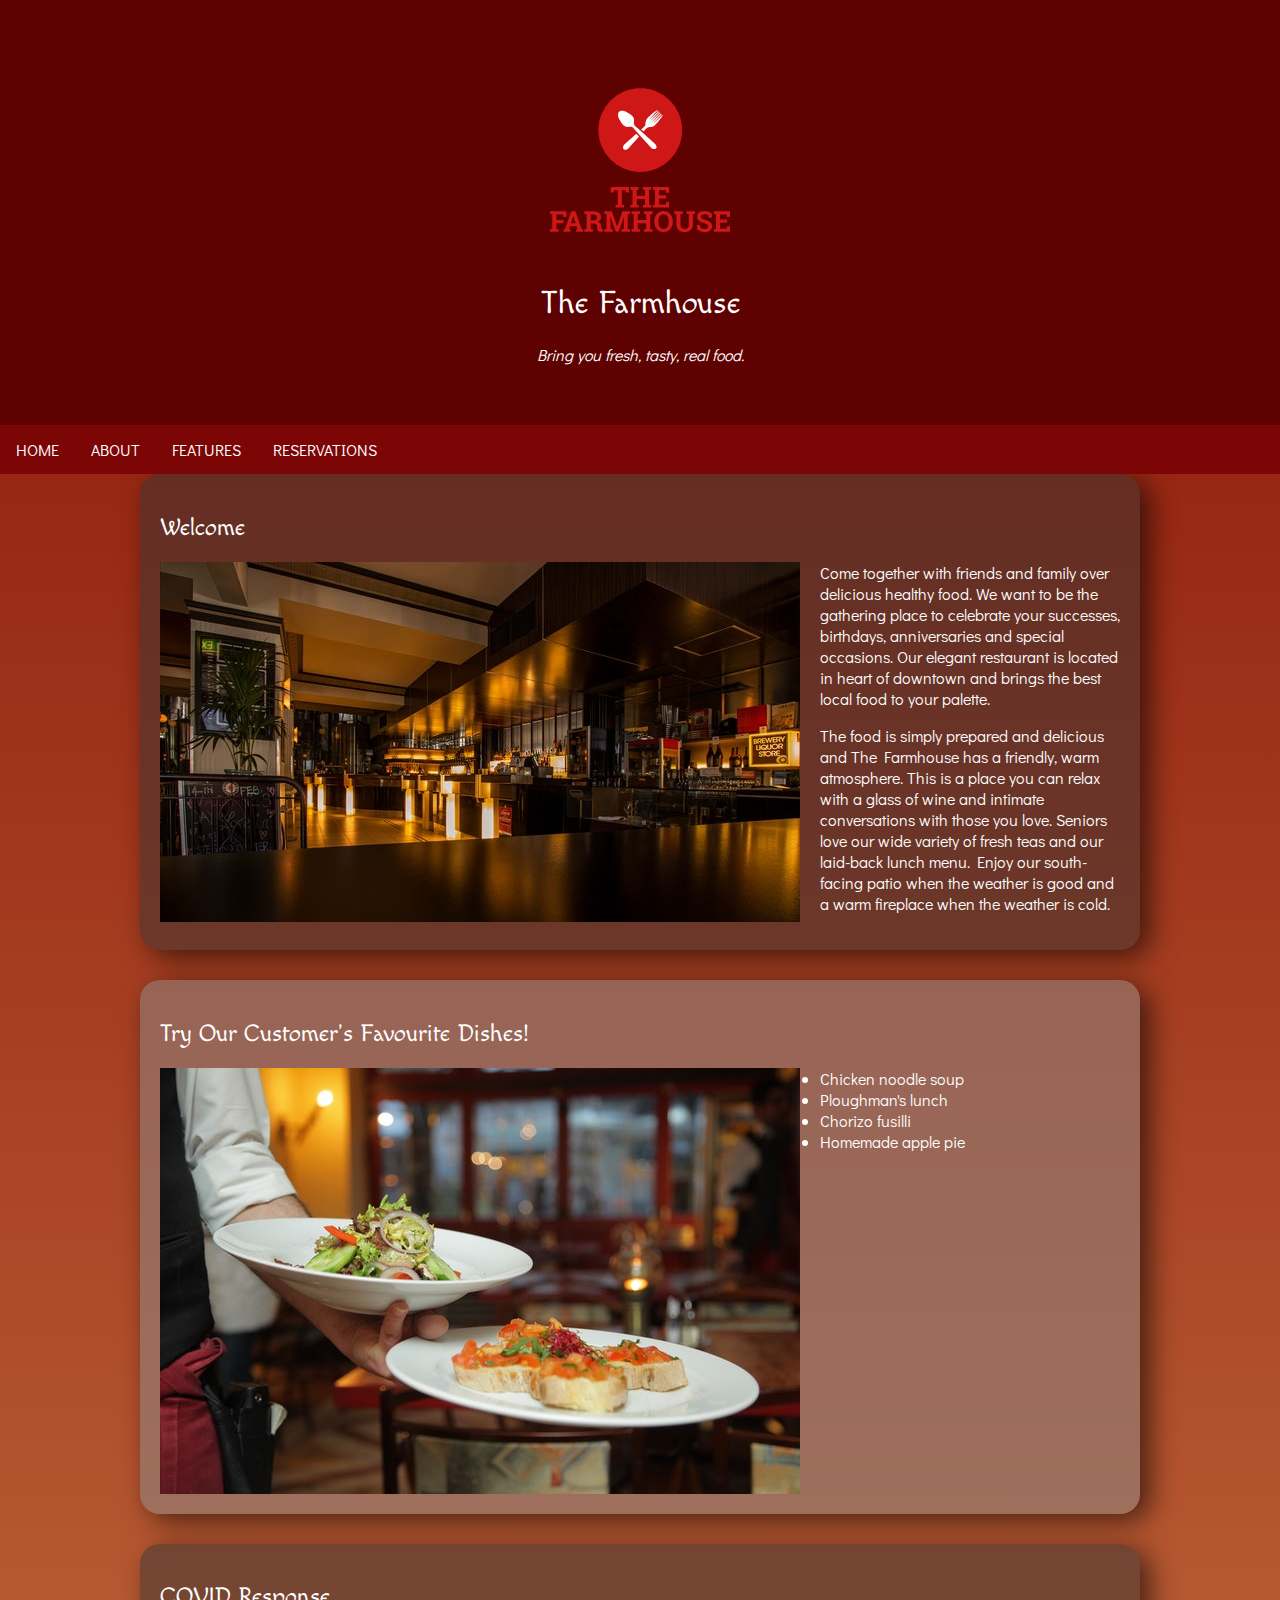
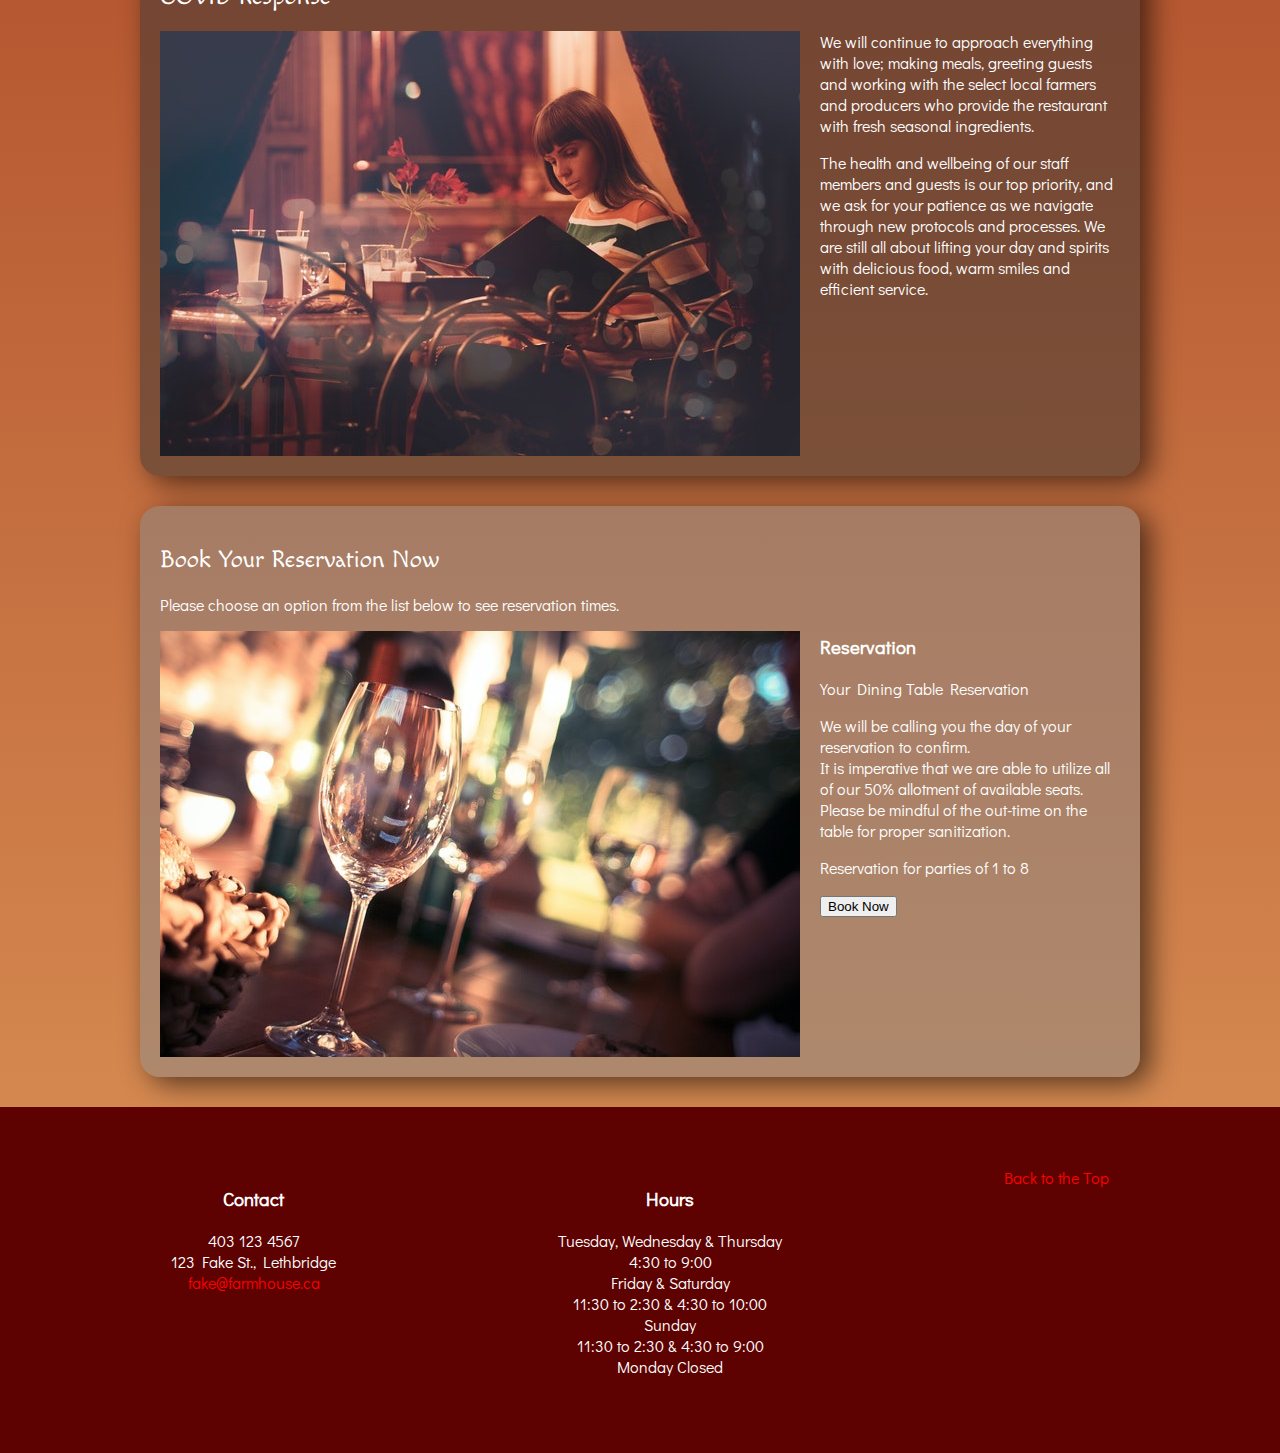
<file: farmhouseFinal/2_farmhouseStyling/index.html>
<!DOCTYPE html>
<html lang="en">

<head>
    <meta charset="UTF-8">
    <meta name="viewport" content="width=device-width, initial-scale=1.0">
    <title>The Farmhouse</title>
    <!--attach my css-->
    <link rel="stylesheet" href="css/farmhouse.css">
</head>

<body>
    <!-----header area that tells people where they are--------------->
    <header>

        <!-- logo goes here -->
        <img src="images/logoFarmhouse.png" title="The Farmhouse" alt="The Farmhouse">

        <h1>The Farmhouse</h1>

        <i>Bring you fresh, tasty, real food.</i>
        
    </header>



    <!-----------------------navigation---------------------------->
    <nav>
        <ul>
            <li><a href="#">HOME</a> </li>
            <li><a href="#">ABOUT</a></li>
            <li><a href="#">FEATURES</a></li>
            <li><a href="#">RESERVATIONS</a></li>
        </ul>
    </nav>


    <!------------------------about-------------------------------->
    <section>

        <h2>Welcome</h2>

        <img src="images/inside.jpg" title="Our elegant setting" alt="Our rustic setting">

        <p>Come together with friends and family over delicious healthy food. We want to be the gathering place to celebrate your successes, birthdays, anniversaries and special occasions. Our elegant restaurant is located in heart of downtown and brings the best local food to your palette.</p>


        <p>The food is simply prepared and delicious and The Farmhouse has a friendly, warm atmosphere. This is a place you can relax with a glass of wine and intimate conversations with those you love. Seniors love our wide variety of fresh teas and our laid-back lunch menu. Enjoy our south-facing patio when the weather is good and a warm fireplace when the weather is cold. </p>

    </section>



    <!-----------------------Features---------------------------->
    <section class="altColour">

        <h2>Try Our Customer's Favourite Dishes!</h2>

        <img src="images/food.jpg" alt="Our best food">

        <ul>
            <li>Chicken noodle soup</li>
            <li>Ploughman's lunch</li>
            <li>Chorizo fusilli</li>
            <li>Homemade apple pie</li>
        </ul>
    </section>

    <!-----------------------Health---------------------------->
    <section>

        <h2>COVID Response</h2>

        <img src="images/diner.jpg" alt="Feel safe and secure">

        <p>We will continue to approach everything with love; making meals, greeting guests and working with the select local farmers and producers who provide the restaurant with fresh seasonal ingredients.</p>

        <p>The health and wellbeing of our staff members and guests is our top priority, and we ask for your patience as we navigate through new protocols and processes. We are still all about lifting your day and spirits with delicious food, warm smiles and efficient service. </p>

    </section>


    <!-----------------------Reservations---------------------------->
    <section class="altColour">

        <h2>Book Your Reservation Now</h2>

        <p>Please choose an option from the list below to see reservation times. </p>

        <img src="images/wine.jpg" alt="Dine with us">

        <h3>Reservation</h3>

        <p>Your Dining Table Reservation</p>
        <p>We will be calling you the day of your reservation to confirm. <br>
            It is imperative that we are able to utilize all of our 50% allotment of available seats. Please be mindful of the out-time on the table for proper sanitization. </p>
        <p>Reservation for parties of 1 to 8</p>
        <button>Book Now</button>


    </section>


    <!-----------------------Footer---------------------------->
    <footer class="container">
        <div>
            <h3>Contact</h3>
            <p>403 123 4567<br>
                123 Fake St., Lethbridge<br>
                <a href="mailto:noone@gmail.com">fake@farmhouse.ca</a>
            </p>
        </div>
        <div>
            <h3>Hours</h3>
            <p>Tuesday, Wednesday &amp; Thursday <br>
                4:30 to 9:00<br>
                Friday &amp; Saturday <br>
                11:30 to 2:30 &amp; 4:30 to 10:00<br>
                Sunday <br>
                11:30 to 2:30 &amp; 4:30 to 9:00<br>
                Monday Closed
            </p>
        </div>
        <div>
            <a href="#">Back to the Top</a>
        </div>
    </footer>

</body>

</html>
</file>
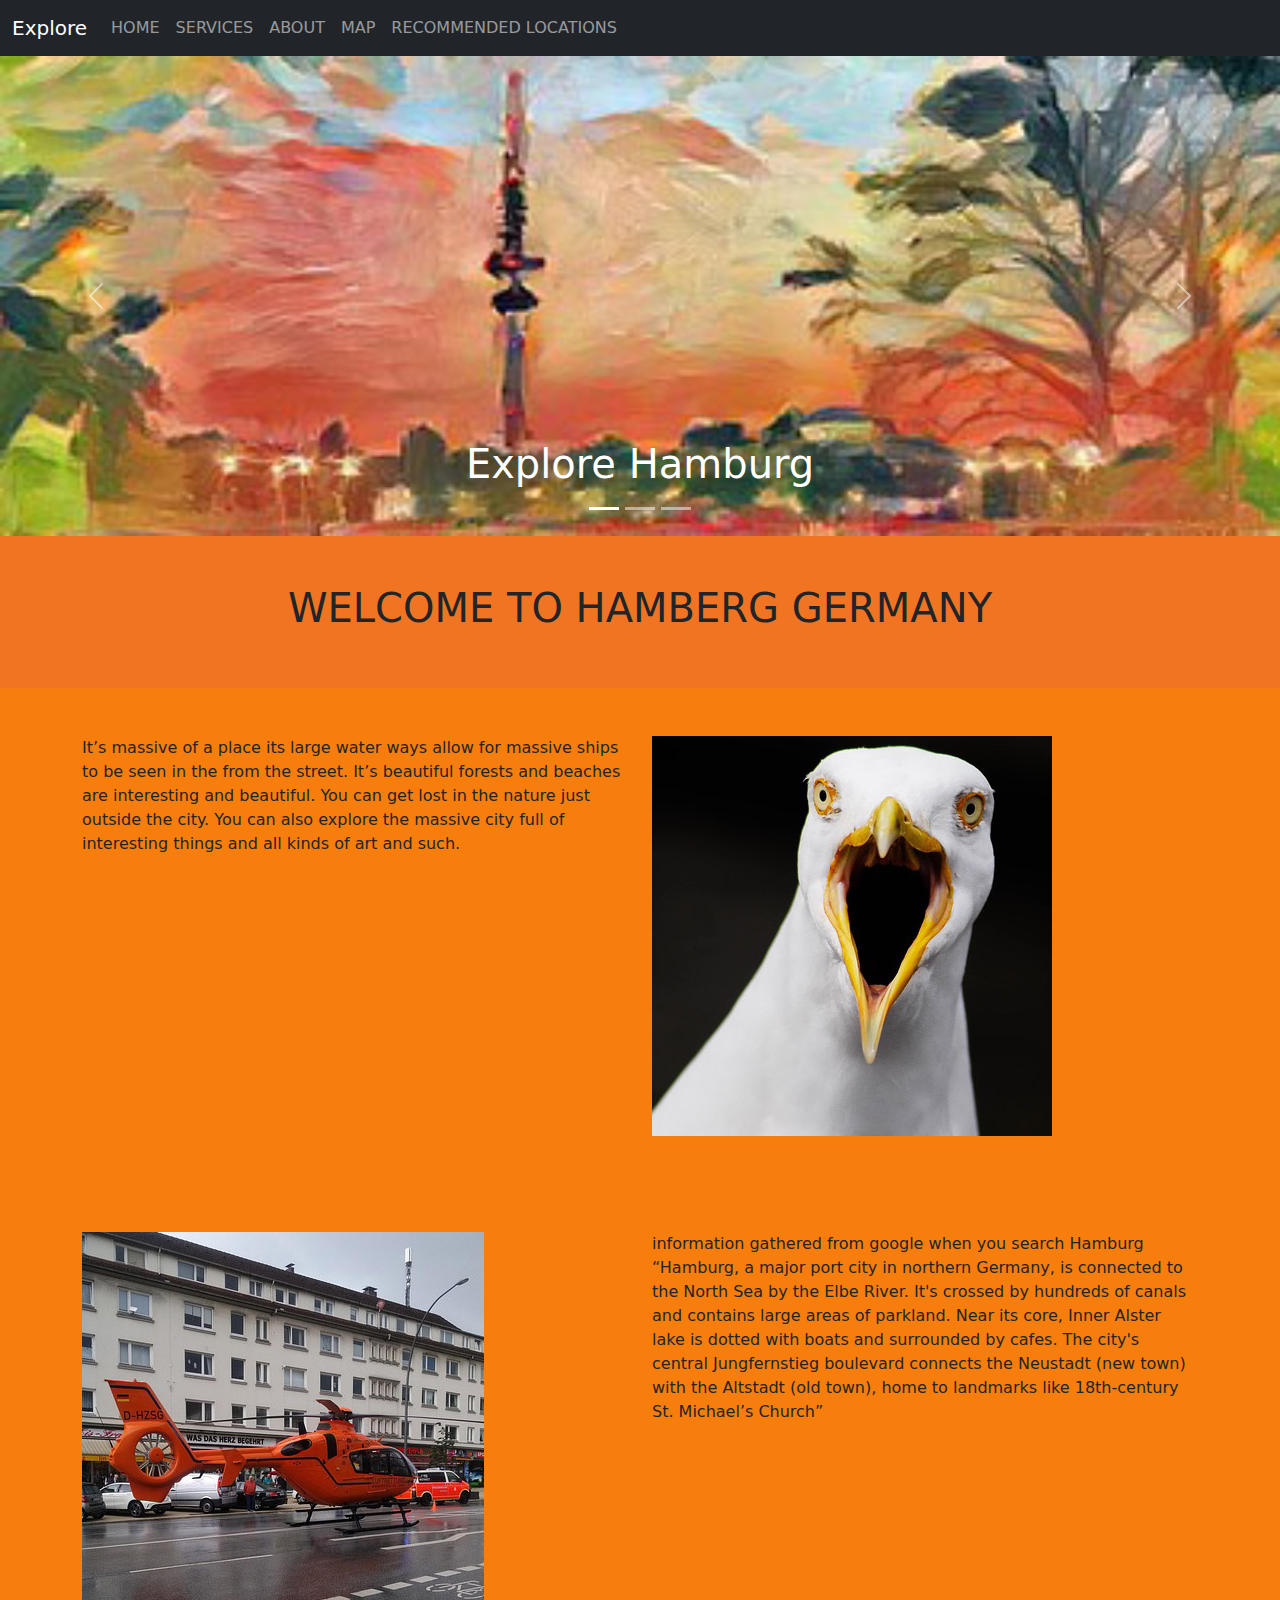
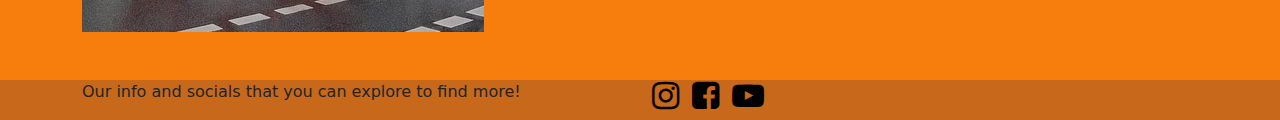
<file: the home town code/about.html>
<!DOCTYPE html>
<html lang="en">
  <head>
    <meta charset="UTF-8" />
    <meta name="viewport" content="width=device-width, initial-scale=1.0" />
    <title>Explore Hamburg</title>
    <link
      href="https://cdn.jsdelivr.net/npm/bootstrap@5.3.3/dist/css/bootstrap.min.css"
      rel="stylesheet"
    />
    <link href="css/hamburg.css" rel="stylesheet" />
    <!-- Latest compiled JavaScript -->
    <script src="https://cdn.jsdelivr.net/npm/bootstrap@5.3.3/dist/js/bootstrap.bundle.min.js"></script>
    <!-- Latest compiled and minified CSS -->
    <link
      rel="stylesheet"
      href="https://cdnjs.cloudflare.com/ajax/libs/font-awesome/4.7.0/css/font-awesome.min.css"
    />
  </head>

  <body>
    <nav class="navbar navbar-expand-sm bg-dark navbar-dark">
      <div class="container-fluid">
        <a class="navbar-brand" href="index.html">Explore</a>
        <button
          class="navbar-toggler"
          type="button"
          data-bs-toggle="collapse"
          data-bs-target="#collapsibleNavbar"
        >
          <span class="navbar-toggler-icon"></span>
        </button>
        <div class="collapse navbar-collapse" id="collapsibleNavbar">
          <ul class="navbar-nav">
            <li class="nav-item">
              <a class="nav-link" href="index.html">HOME</a>
            </li>
            <li class="nav-item">
              <a class="nav-link" href="services.html">SERVICES</a>
            </li>
            <li class="nav-item">
              <a class="nav-link" href="about.html">ABOUT</a>
            </li>
            <li class="nav-item">
              <a class="nav-link" href="map.html">MAP</a>
            </li>
            <li class="nav-item">
              <a class="nav-link" href="extra_locations.html"
                >RECOMMENDED LOCATIONS</a
              >
            </li>
            <!----------------------Collum--------------------------------------------------------->
          </ul>
        </div>
        <!----------------------row--------------------------------------------------------->
      </div>
      <!----------------------Container--------------------------------------------------------->
    </nav>
    <header class="text-center">
      <!-- Carousel -->
      <div id="demo" class="carousel slide" data-bs-ride="carousel">
        <!-- Indicators/dots -->
        <div class="carousel-indicators">
          <button
            type="button"
            data-bs-target="#demo"
            data-bs-slide-to="0"
            class="active"
          ></button>
          <button
            type="button"
            data-bs-target="#demo"
            data-bs-slide-to="1"
          ></button>
          <button
            type="button"
            data-bs-target="#demo"
            data-bs-slide-to="2"
          ></button>
        </div>

        <!-- The slideshow/carousel -->
        <div class="carousel-inner">
          <div class="carousel-item active">
            <img
              src="Images/Paint.jpg"
              alt="A painting of hamburg"
              class="d-block w-100"
            />

            <div class="carousel-caption">
              <h1>Explore Hamburg</h1>
            </div>
          </div>
          <div class="carousel-item">
            <img
              src="Images/port.jpg"
              alt="a port in Hamburg"
              class="d-block w-100"
            />

            <div class="carousel-caption">
              <h1>Explore Hamburg</h1>
            </div>
          </div>
          <div class="carousel-item">
            <img
              src="Images/Sky.jpg"
              alt="the nice hamburg sky with some interesting buildings in the background"
              class="d-block w-100"
            />

            <div class="carousel-caption">
              <h1>Explore Hamburg</h1>
            </div>
          </div>
        </div>

        <!-- Left and right controls/icons -->
        <button
          class="carousel-control-prev"
          type="button"
          data-bs-target="#demo"
          data-bs-slide="prev"
        >
          <span class="carousel-control-prev-icon"></span>
        </button>
        <button
          class="carousel-control-next"
          type="button"
          data-bs-target="#demo"
          data-bs-slide="next"
        >
          <span class="carousel-control-next-icon"></span>
        </button>
      </div>
    </header>

    <section id="New_stuff" class="py-5">
      <div class="container text-center">
        <div class="row">
          <div class="col-sm-12">
            <h1>WELCOME TO HAMBERG GERMANY</h1>
          </div>
        </div>
      </div>
    </section>
    <section id="Other_stuff">
      <div class="container py-5">
        <div class="row">
          <div class="col-sm-6">
            <p>
              It’s massive of a place its large water ways allow for massive
              ships to be seen in the from the street. It’s beautiful forests
              and beaches are interesting and beautiful. You can get lost in the
              nature just outside the city. You can also explore the massive
              city full of interesting things and all kinds of art and such.
            </p>
          </div>
          <div class="col-sm-6">
            <img
              src="Images/Very_real_person_in_hamburg.jpg"
              alt="a seagul which is a bird"
            />
          </div>
        </div>
      </div>
      <div class="container py-5">
        <div class="row">
          <div class="col-sm-6">
            <img src="Images/what.jpg" alt="a helicoptor on the road" />
          </div>
          <div class="col-sm-6">
            <p>
              information gathered from google when you search Hamburg “Hamburg,
              a major port city in northern Germany, is connected to the North
              Sea by the Elbe River. It's crossed by hundreds of canals and
              contains large areas of parkland. Near its core, Inner Alster lake
              is dotted with boats and surrounded by cafes. The city's central
              Jungfernstieg boulevard connects the Neustadt (new town) with the
              Altstadt (old town), home to landmarks like 18th-century St.
              Michael’s Church”
            </p>
          </div>
        </div>
      </div>
    </section>
    <footer>
      <div class="container">
        <div class="row">
          <div class="col-sm-6">
            <p>Our info and socials that you can explore to find more!</p>
          </div>
          <div class="col-sm-6">
            <a class="text-black" href="#" target="_blank"
              ><i class="fa fa-instagram fa-2x"></i
            ></a>
            <a class="text-black" href="#" target="_blank"
              ><i class="fa fa-facebook-square fa-2x mx-2"></i
            ></a>
            <a class="text-black" href="#" target="_blank"
              ><i class="fa fa-youtube-play fa-2x"></i
            ></a>
          </div>
        </div>
      </div>
    </footer>
  </body>
</html>
</file>
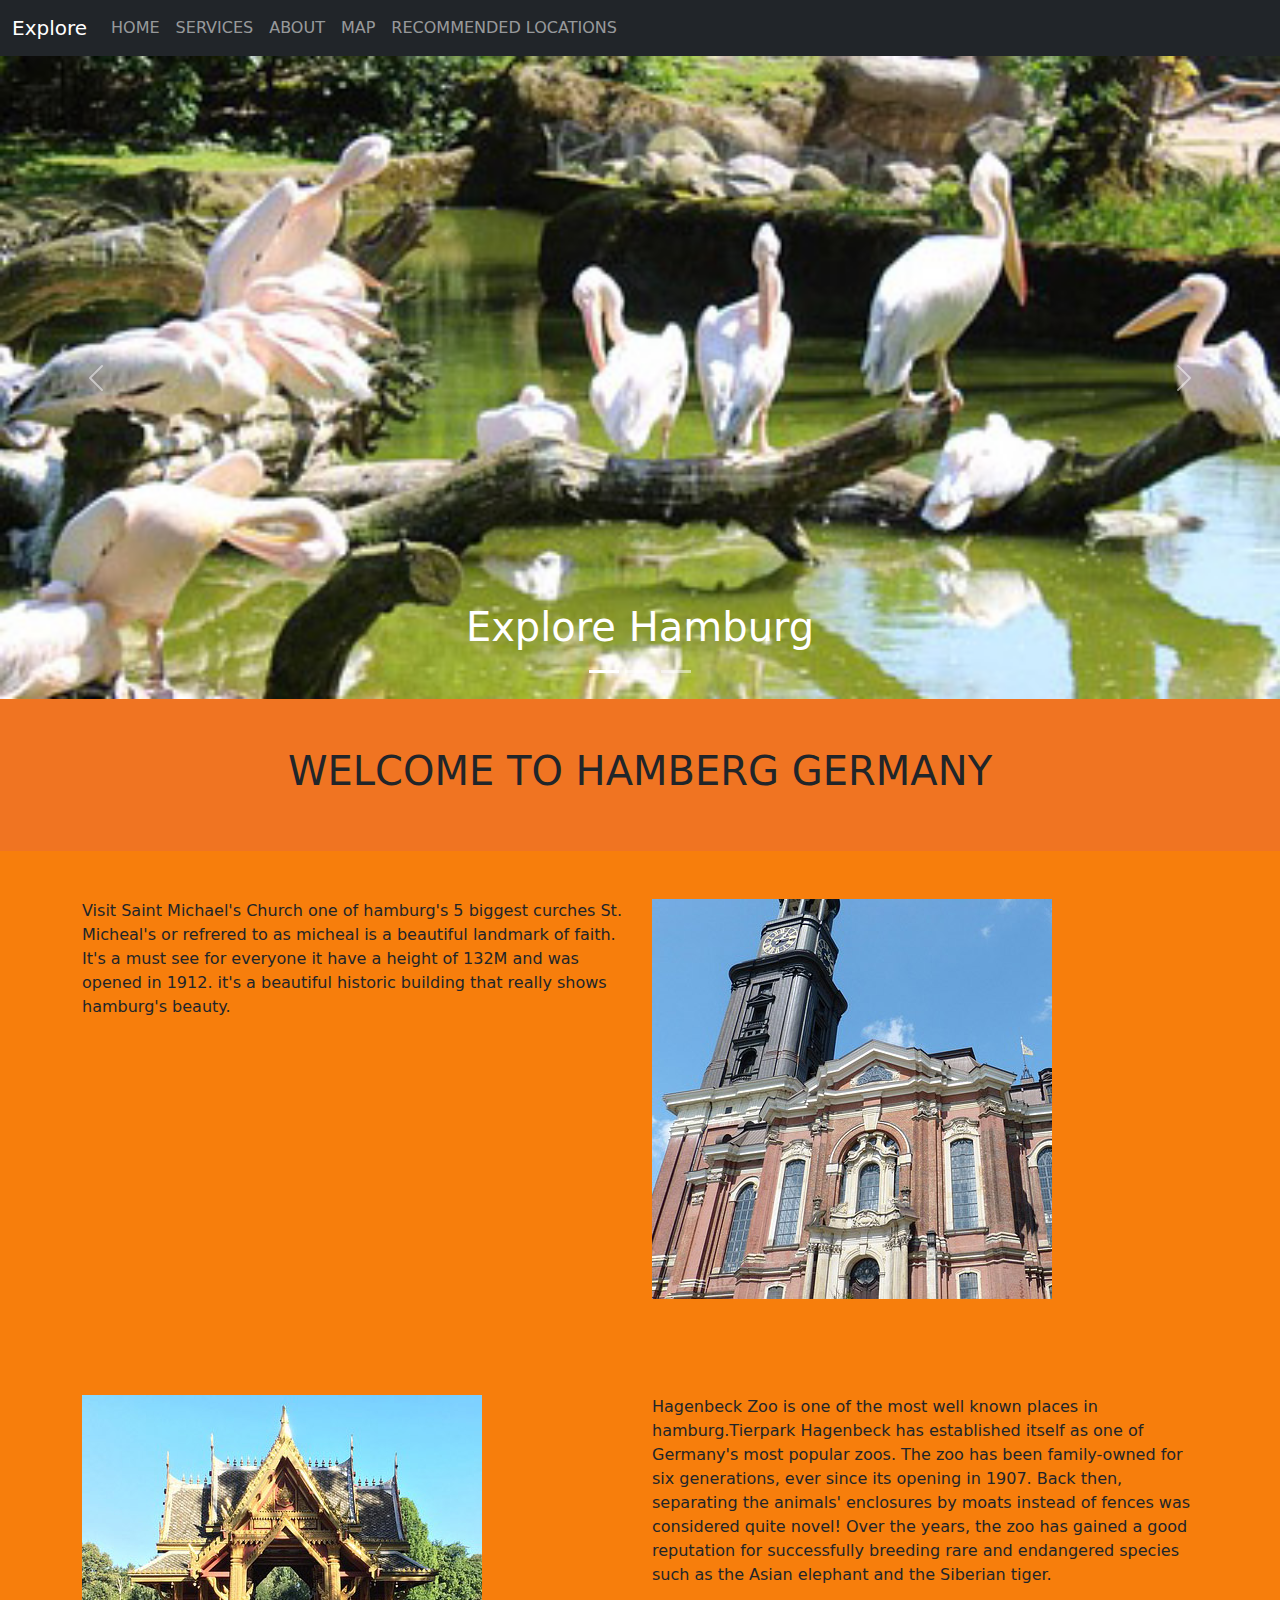
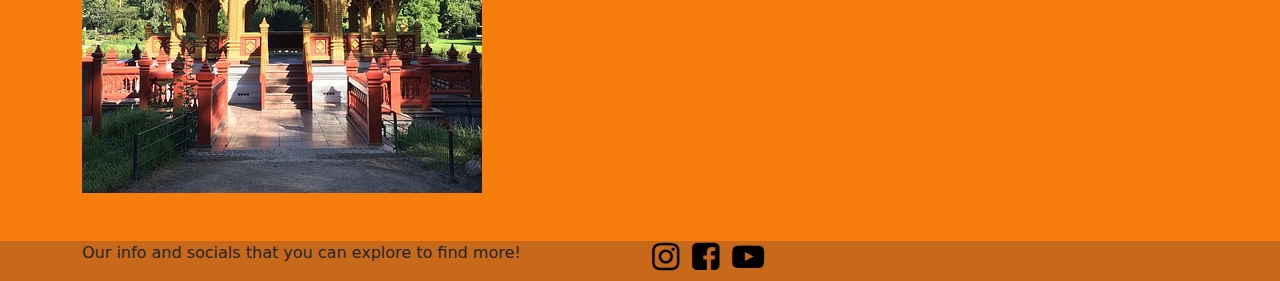
<file: the home town code/extra_locations.html>
<!DOCTYPE html>
<html lang="en">
  <head>
    <meta charset="UTF-8" />
    <meta name="viewport" content="width=device-width, initial-scale=1.0" />
    <title>Explore Hamburg</title>
    <link
      href="https://cdn.jsdelivr.net/npm/bootstrap@5.3.3/dist/css/bootstrap.min.css"
      rel="stylesheet"
    />
    <link href="css/hamburg.css" rel="stylesheet" />
    <!-- Latest compiled JavaScript -->
    <script src="https://cdn.jsdelivr.net/npm/bootstrap@5.3.3/dist/js/bootstrap.bundle.min.js"></script>
    <!-- Latest compiled and minified CSS -->
    <link
      rel="stylesheet"
      href="https://cdnjs.cloudflare.com/ajax/libs/font-awesome/4.7.0/css/font-awesome.min.css"
    />
  </head>

  <body>
    <nav class="navbar navbar-expand-sm bg-dark navbar-dark">
      <div class="container-fluid">
        <a class="navbar-brand" href="index.html">Explore</a>
        <button
          class="navbar-toggler"
          type="button"
          data-bs-toggle="collapse"
          data-bs-target="#collapsibleNavbar"
        >
          <span class="navbar-toggler-icon"></span>
        </button>
        <div class="collapse navbar-collapse" id="collapsibleNavbar">
          <ul class="navbar-nav">
            <li class="nav-item">
              <a class="nav-link" href="index.html">HOME</a>
            </li>
            <li class="nav-item">
              <a class="nav-link" href="services.html">SERVICES</a>
            </li>
            <li class="nav-item">
              <a class="nav-link" href="about.html">ABOUT</a>
            </li>
            <li class="nav-item">
              <a class="nav-link" href="map.html">MAP</a>
            </li>
            <li class="nav-item">
              <a class="nav-link" href="extra_locations.html"
                >RECOMMENDED LOCATIONS</a
              >
            </li>
            <!----------------------Collum--------------------------------------------------------->
          </ul>
        </div>
        <!----------------------row--------------------------------------------------------->
      </div>
      <!----------------------Container--------------------------------------------------------->
    </nav>
    <header class="text-center">
      <!-- Carousel -->
      <div id="demo" class="carousel slide" data-bs-ride="carousel">
        <!-- Indicators/dots -->
        <div class="carousel-indicators">
          <button
            type="button"
            data-bs-target="#demo"
            data-bs-slide-to="0"
            class="active"
          ></button>
          <button
            type="button"
            data-bs-target="#demo"
            data-bs-slide-to="1"
          ></button>
          <button
            type="button"
            data-bs-target="#demo"
            data-bs-slide-to="2"
          ></button>
        </div>

        <!-- The slideshow/carousel -->
        <div class="carousel-inner">
          <div class="carousel-item active">
            <img
              src="Images/Pelpican.jpg"
              alt="Pelicans from Germany"
              class="d-block w-100"
            />

            <div class="carousel-caption">
              <h1>Explore Hamburg</h1>
            </div>
          </div>
          <div class="carousel-item">
            <img
              src="Images/Pengun.jpg"
              alt="Penguins From Germany"
              class="d-block w-100"
            />

            <div class="carousel-caption">
              <h1>Explore Hamburg</h1>
            </div>
          </div>
          <div class="carousel-item">
            <img
              src="Images/a guy on a graiff.jpg"
              alt="a photo from the Hagenbeck zoo"
              class="d-block w-100"
            />

            <div class="carousel-caption">
              <h1>Explore Hamburg</h1>
            </div>
          </div>
        </div>

        <!-- Left and right controls/icons -->
        <button
          class="carousel-control-prev"
          type="button"
          data-bs-target="#demo"
          data-bs-slide="prev"
        >
          <span class="carousel-control-prev-icon"></span>
        </button>
        <button
          class="carousel-control-next"
          type="button"
          data-bs-target="#demo"
          data-bs-slide="next"
        >
          <span class="carousel-control-next-icon"></span>
        </button>
      </div>
    </header>

    <section id="New_stuff" class="py-5">
      <div class="container text-center">
        <div class="row">
          <div class="col-sm-12">
            <h1>WELCOME TO HAMBERG GERMANY</h1>
          </div>
        </div>
      </div>
    </section>
    <section id="Other_stuff">
      <div class="container py-5">
        <div class="row">
          <div class="col-sm-6">
            <p>
              Visit Saint Michael's Church one of hamburg's 5 biggest curches
              St. Micheal's or refrered to as micheal is a beautiful landmark of
              faith. It's a must see for everyone it have a height of 132M and
              was opened in 1912. it's a beautiful historic building that really
              shows hamburg's beauty.
            </p>
          </div>
          <div class="col-sm-6">
            <img src="Images/Church.jpg" alt="the Saint Micheal's Church" />
          </div>
        </div>
      </div>
      <div class="container py-5">
        <div class="row">
          <div class="col-sm-6">
            <img
              src="Images/zoo.jpg"
              alt="a part of the Hagenbeck zoo om the water"
            />
          </div>
          <div class="col-sm-6">
            <p>
              Hagenbeck Zoo is one of the most well known places in
              hamburg.Tierpark Hagenbeck has established itself as one of
              Germany's most popular zoos. The zoo has been family-owned for six
              generations, ever since its opening in 1907. Back then, separating
              the animals' enclosures by moats instead of fences was considered
              quite novel! Over the years, the zoo has gained a good reputation
              for successfully breeding rare and endangered species such as the
              Asian elephant and the Siberian tiger.
            </p>
          </div>
        </div>
      </div>
    </section>
    <footer>
      <div class="container">
        <div class="row">
          <div class="col-sm-6">
            <p>Our info and socials that you can explore to find more!</p>
          </div>
          <div class="col-sm-6">
            <a class="text-black" href="#" target="_blank"
              ><i class="fa fa-instagram fa-2x"></i
            ></a>
            <a class="text-black" href="#" target="_blank"
              ><i class="fa fa-facebook-square fa-2x mx-2"></i
            ></a>
            <a class="text-black" href="#" target="_blank"
              ><i class="fa fa-youtube-play fa-2x"></i
            ></a>
          </div>
        </div>
      </div>
    </footer>
  </body>
</html>
</file>
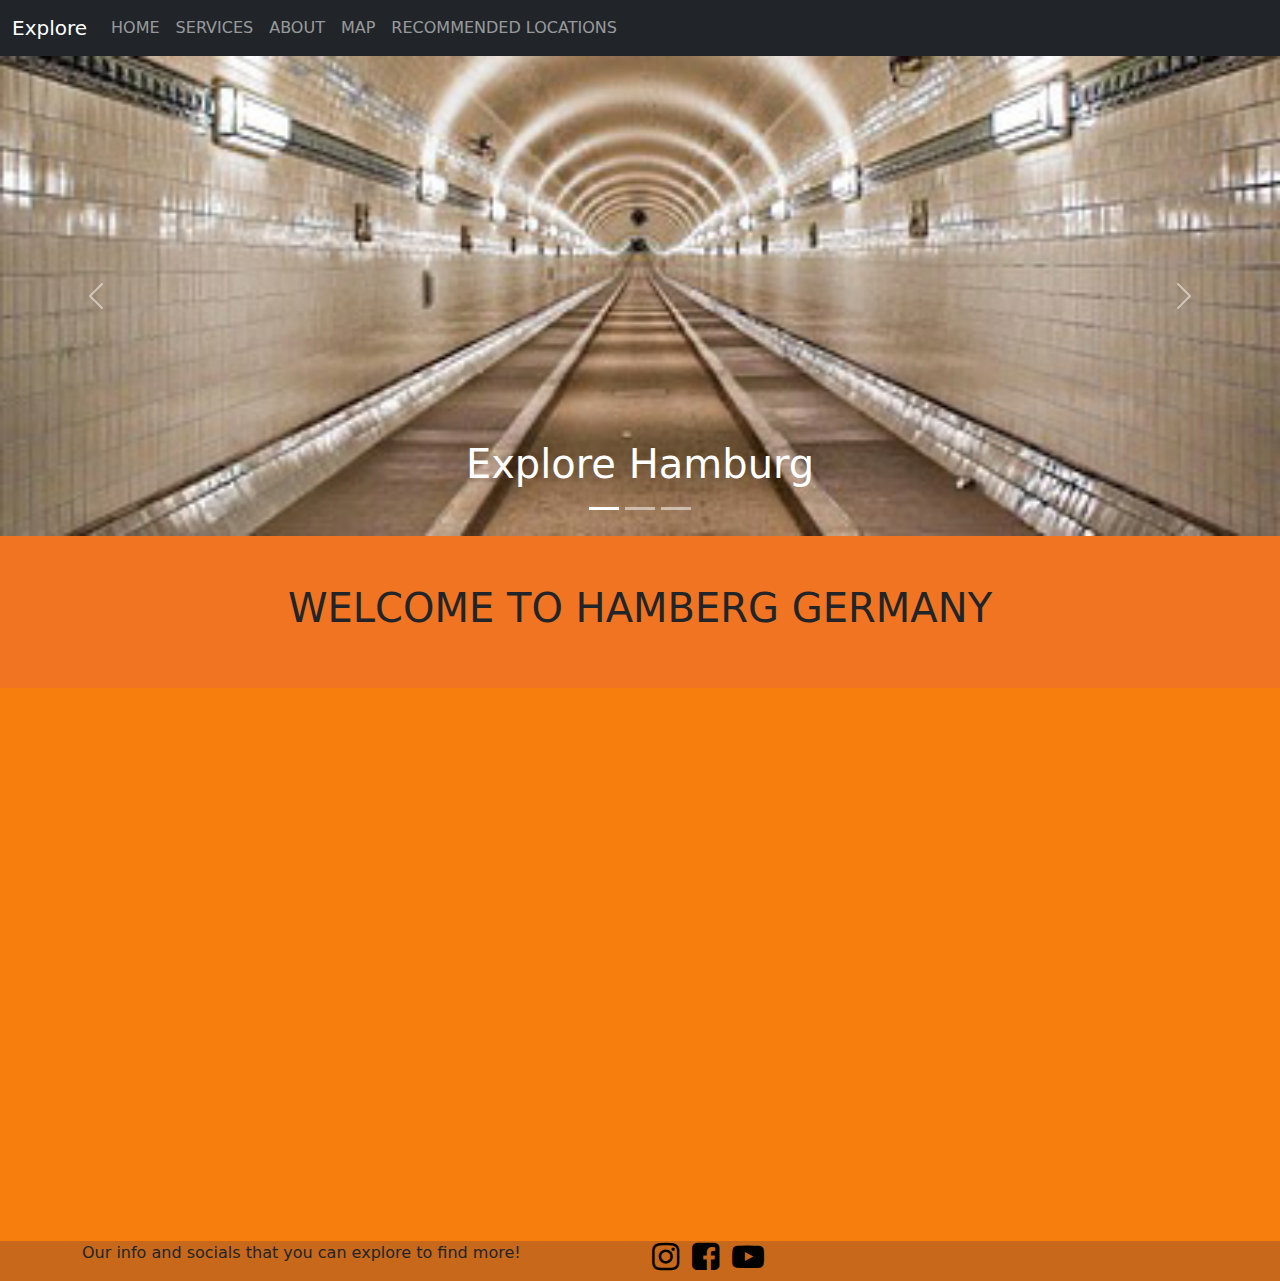
<file: the home town code/map.html>
<!DOCTYPE html>
<html lang="en">
  <head>
    <meta charset="UTF-8" />
    <meta name="viewport" content="width=device-width, initial-scale=1.0" />
    <title>Explore Hamburg</title>
    <link
      href="https://cdn.jsdelivr.net/npm/bootstrap@5.3.3/dist/css/bootstrap.min.css"
      rel="stylesheet"
    />
    <link href="css/hamburg.css" rel="stylesheet" />
    <!-- Latest compiled JavaScript -->
    <script src="https://cdn.jsdelivr.net/npm/bootstrap@5.3.3/dist/js/bootstrap.bundle.min.js"></script>
    <!-- Latest compiled and minified CSS -->
    <link
      rel="stylesheet"
      href="https://cdnjs.cloudflare.com/ajax/libs/font-awesome/4.7.0/css/font-awesome.min.css"
    />
  </head>

  <body>
    <nav class="navbar navbar-expand-sm bg-dark navbar-dark">
      <div class="container-fluid">
        <a class="navbar-brand" href="index.html">Explore</a>
        <button
          class="navbar-toggler"
          type="button"
          data-bs-toggle="collapse"
          data-bs-target="#collapsibleNavbar"
        >
          <span class="navbar-toggler-icon"></span>
        </button>
        <div class="collapse navbar-collapse" id="collapsibleNavbar">
          <ul class="navbar-nav">
            <li class="nav-item">
              <a class="nav-link" href="index.html">HOME</a>
            </li>
            <li class="nav-item">
              <a class="nav-link" href="services.html">SERVICES</a>
            </li>
            <li class="nav-item">
              <a class="nav-link" href="about.html">ABOUT</a>
            </li>
            <li class="nav-item">
              <a class="nav-link" href="map.html">MAP</a>
            </li>
            <li class="nav-item">
              <a class="nav-link" href="extra_locations.html"
                >RECOMMENDED LOCATIONS</a
              >
            </li>
            <!----------------------Collum--------------------------------------------------------->
          </ul>
        </div>
        <!----------------------row--------------------------------------------------------->
      </div>
      <!----------------------Container--------------------------------------------------------->
    </nav>
    <header class="text-center">
      <!-- Carousel -->
      <div id="demo" class="carousel slide" data-bs-ride="carousel">
        <!-- Indicators/dots -->
        <div class="carousel-indicators">
          <button
            type="button"
            data-bs-target="#demo"
            data-bs-slide-to="0"
            class="active"
          ></button>
          <button
            type="button"
            data-bs-target="#demo"
            data-bs-slide-to="1"
          ></button>
          <button
            type="button"
            data-bs-target="#demo"
            data-bs-slide-to="2"
          ></button>
        </div>

        <!-- The slideshow/carousel -->
        <div class="carousel-inner">
          <div class="carousel-item active">
            <img
              src="Images/please_return_to_exit_8.jpg"
              alt="a tunnel that has no one in it"
              class="d-block w-100"
            />

            <div class="carousel-caption">
              <h1>Explore Hamburg</h1>
            </div>
          </div>
          <div class="carousel-item">
            <img
              src="Images/pidge.jpg"
              alt="Pidgeon it'sa pidgeon"
              class="d-block w-100"
            />

            <div class="carousel-caption">
              <h1>Explore Hamburg</h1>
            </div>
          </div>
          <div class="carousel-item">
            <img
              src="Images/Fancy_Place.jpg"
              alt=" a fancy bridge"
              class="d-block w-100"
            />

            <div class="carousel-caption">
              <h1>Explore Hamburg</h1>
            </div>
          </div>
        </div>

        <!-- Left and right controls/icons -->
        <button
          class="carousel-control-prev"
          type="button"
          data-bs-target="#demo"
          data-bs-slide="prev"
        >
          <span class="carousel-control-prev-icon"></span>
        </button>
        <button
          class="carousel-control-next"
          type="button"
          data-bs-target="#demo"
          data-bs-slide="next"
        >
          <span class="carousel-control-next-icon"></span>
        </button>
      </div>
    </header>

    <section id="New_stuff" class="py-5">
      <div class="container text-center">
        <div class="row">
          <div class="col-sm-12">
            <h1>WELCOME TO HAMBERG GERMANY</h1>
          </div>
        </div>
      </div>
    </section>
    <section id="Other_stuff">
      <div class="container py-5 text-center">
        <div class="row">
          <div class="col-sm-6">
            <p></p>
          </div>
          <div class="col-sm-6">
            <iframe
              src="https://www.google.com/maps/embed?pb=!1m18!1m12!1m3!1d303354.2311276431!2d9.9278215!3d53.558572!2m3!1f0!2f0!3f0!3m2!1i1024!2i768!4f13.1!3m3!1m2!1s0x47b161837e1813b9%3A0x4263df27bd63aa0!2sHamburg%2C%20Germany!5e0!3m2!1sen!2sca!4v1763056756992!5m2!1sen!2sca"
              width="600"
              height="450"
              style="border: 0"
              allowfullscreen=""
              loading="lazy"
              referrerpolicy="no-referrer-when-downgrade"
            ></iframe>
          </div>
        </div>
      </div>
    </section>
    <footer>
      <div class="container">
        <div class="row">
          <div class="col-sm-6">
            <p>Our info and socials that you can explore to find more!</p>
          </div>
          <div class="col-sm-6">
            <a class="text-black" href="#" target="_blank"
              ><i class="fa fa-instagram fa-2x"></i
            ></a>
            <a class="text-black" href="#" target="_blank"
              ><i class="fa fa-facebook-square fa-2x mx-2"></i
            ></a>
            <a class="text-black" href="#" target="_blank"
              ><i class="fa fa-youtube-play fa-2x"></i
            ></a>
          </div>
        </div>
      </div>
    </footer>
  </body>
</html>
</file>
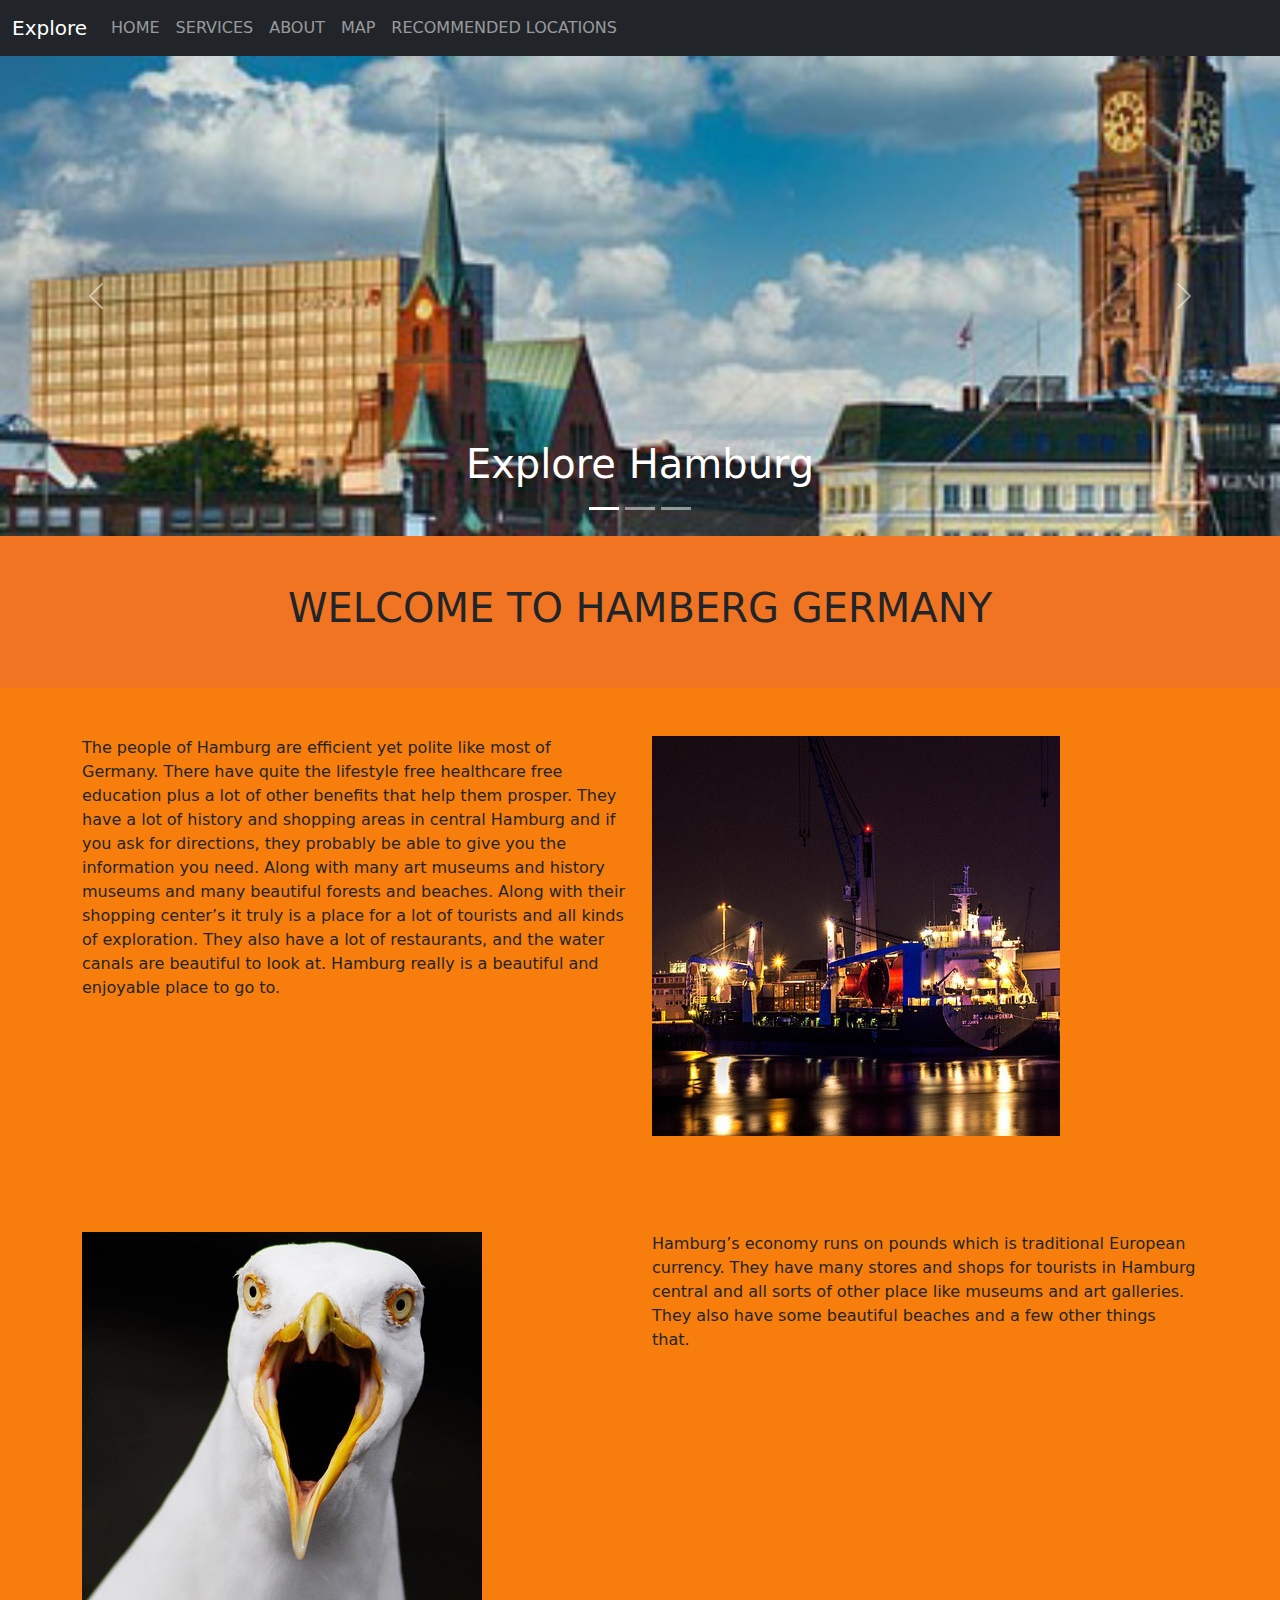
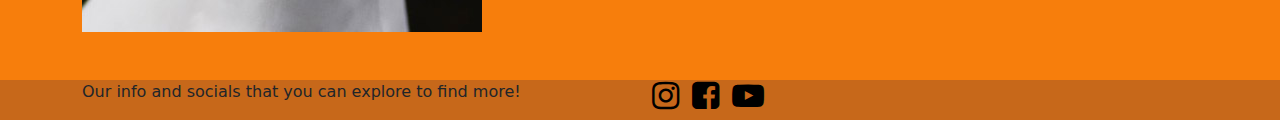
<file: the home town code/services.html>
<!DOCTYPE html>
<html lang="en">
  <head>
    <meta charset="UTF-8" />
    <meta name="viewport" content="width=device-width, initial-scale=1.0" />
    <title>Explore Hamburg</title>
    <link
      href="https://cdn.jsdelivr.net/npm/bootstrap@5.3.3/dist/css/bootstrap.min.css"
      rel="stylesheet"
    />
    <link href="css/hamburg.css" rel="stylesheet" />
    <!-- Latest compiled JavaScript -->
    <script src="https://cdn.jsdelivr.net/npm/bootstrap@5.3.3/dist/js/bootstrap.bundle.min.js"></script>
    <!-- Latest compiled and minified CSS -->
    <link
      rel="stylesheet"
      href="https://cdnjs.cloudflare.com/ajax/libs/font-awesome/4.7.0/css/font-awesome.min.css"
    />
  </head>

  <body>
    <nav class="navbar navbar-expand-sm bg-dark navbar-dark">
      <div class="container-fluid">
        <a class="navbar-brand" href="index.html">Explore</a>
        <button
          class="navbar-toggler"
          type="button"
          data-bs-toggle="collapse"
          data-bs-target="#collapsibleNavbar"
        >
          <span class="navbar-toggler-icon"></span>
        </button>
        <div class="collapse navbar-collapse" id="collapsibleNavbar">
          <ul class="navbar-nav">
            <li class="nav-item">
              <a class="nav-link" href="index.html">HOME</a>
            </li>
            <li class="nav-item">
              <a class="nav-link" href="services.html">SERVICES</a>
            </li>
            <li class="nav-item">
              <a class="nav-link" href="about.html">ABOUT</a>
            </li>
            <li class="nav-item">
              <a class="nav-link" href="map.html">MAP</a>
            </li>
            <li class="nav-item">
              <a class="nav-link" href="extra_locations.html"
                >RECOMMENDED LOCATIONS</a
              >
            </li>
            <!----------------------Collum--------------------------------------------------------->
          </ul>
        </div>
        <!----------------------row--------------------------------------------------------->
      </div>
      <!----------------------Container--------------------------------------------------------->
    </nav>
    <header class="text-center">
      <!-- Carousel -->
      <div id="demo" class="carousel slide" data-bs-ride="carousel">
        <!-- Indicators/dots -->
        <div class="carousel-indicators">
          <button
            type="button"
            data-bs-target="#demo"
            data-bs-slide-to="0"
            class="active"
          ></button>
          <button
            type="button"
            data-bs-target="#demo"
            data-bs-slide-to="1"
          ></button>
          <button
            type="button"
            data-bs-target="#demo"
            data-bs-slide-to="2"
          ></button>
        </div>

        <!-- The slideshow/carousel -->
        <div class="carousel-inner">
          <div class="carousel-item active">
            <img
              src="Images/Sky.jpg"
              alt="the nice hamburg sky with some interesting buildings in the background"
              class="d-block w-100"
            />

            <div class="carousel-caption">
              <h1>Explore Hamburg</h1>
            </div>
          </div>
          <div class="carousel-item">
            <img
              src="Images/Boat_on_the_water.jpg"
              alt="Boat on the water"
              class="d-block w-100"
            />

            <div class="carousel-caption">
              <h1>Explore Hamburg</h1>
            </div>
          </div>
          <div class="carousel-item">
            <img
              src="Images/pidge.jpg"
              alt="Pidgeon it'sa pidgeon"
              class="d-block w-100"
            />

            <div class="carousel-caption">
              <h1>Explore Hamburg</h1>
            </div>
          </div>
        </div>

        <!-- Left and right controls/icons -->
        <button
          class="carousel-control-prev"
          type="button"
          data-bs-target="#demo"
          data-bs-slide="prev"
        >
          <span class="carousel-control-prev-icon"></span>
        </button>
        <button
          class="carousel-control-next"
          type="button"
          data-bs-target="#demo"
          data-bs-slide="next"
        >
          <span class="carousel-control-next-icon"></span>
        </button>
      </div>
    </header>

    <section id="New_stuff" class="py-5">
      <div class="container text-center">
        <div class="row">
          <div class="col-sm-12">
            <h1>WELCOME TO HAMBERG GERMANY</h1>
          </div>
        </div>
      </div>
    </section>
    <section id="Other_stuff">
      <div class="container py-5">
        <div class="row">
          <div class="col-sm-6">
            <p>
              The people of Hamburg are efficient yet polite like most of
              Germany. There have quite the lifestyle free healthcare free
              education plus a lot of other benefits that help them prosper.
              They have a lot of history and shopping areas in central Hamburg
              and if you ask for directions, they probably be able to give you
              the information you need. Along with many art museums and history
              museums and many beautiful forests and beaches. Along with their
              shopping center’s it truly is a place for a lot of tourists and
              all kinds of exploration. They also have a lot of restaurants, and
              the water canals are beautiful to look at. Hamburg really is a
              beautiful and enjoyable place to go to.
            </p>
          </div>
          <div class="col-sm-6">
            <img
              src="Images/shiny_night_time.jpg"
              alt="Night time by the port of hamburg"
            />
          </div>
        </div>
      </div>
      <div class="container py-5">
        <div class="row">
          <div class="col-sm-6">
            <img
              src="Images/Very_real_person_in_hamburg.jpg"
              alt="its a seagul we love seagul's"
            />
          </div>
          <div class="col-sm-6">
            <p>
              Hamburg’s economy runs on pounds which is traditional European
              currency. They have many stores and shops for tourists in Hamburg
              central and all sorts of other place like museums and art
              galleries. They also have some beautiful beaches and a few other
              things that.
            </p>
          </div>
        </div>
      </div>
    </section>
    <footer>
      <div class="container">
        <div class="row">
          <div class="col-sm-6">
            <p>Our info and socials that you can explore to find more!</p>
          </div>
          <div class="col-sm-6">
            <a class="text-black" href="#" target="_blank"
              ><i class="fa fa-instagram fa-2x"></i
            ></a>
            <a class="text-black" href="#" target="_blank"
              ><i class="fa fa-facebook-square fa-2x mx-2"></i
            ></a>
            <a class="text-black" href="#" target="_blank"
              ><i class="fa fa-youtube-play fa-2x"></i
            ></a>
          </div>
        </div>
      </div>
    </footer>
  </body>
</html>
</file>
<file: buttonClickCity/css/build.css>
/* Class for setting height to 40% of the viewport */
.customHeight{
    height:40vh;
}
/* main background colour */
.bg-main{
    background-color: rgb(255, 70, 70);
}

/* background colour for behind the city */
.bg_city{
    background-color: rgb(243, 214, 214)
}
</file>
<file: jsIntroFiles/css/introJsStyle.css>
header{
    background-image: url("../images/code2.jpg");
    background-size: cover;
    
}

.customHeight{
    height:40vh;
}
</file>
<file: lyamsite/css_for_nerds_lol/Zarthagan.css>
header {
    background-color: blueviolet;

}

#Magic {
    background-color: rgb(6, 138, 120);
}

#Bonkers {
    background-color: rgb(78, 51, 199);
}

#I_AM_A_WIZARD {
    background-color: rgb(6, 138, 120);
}

#Gorillaz_is_a_banger {
    background-color: rgb(79, 51, 199);
}

#daddy {
    background-color: rgb(85, 34, 179);
}

nav ul {
    list-style-type: none;
    margin: 0;
    padding: 0;
    overflow: hidden;
    background-color: rgb(78, 80, 187);
}

nav ul li {
    float: left;
}

nav ul li a {
    color: rgb(101, 230, 16);
}

nav ul li a,
nav ul li a:visited {
    display: block;

    text-align: center;
    padding: 14px 16px;
    text-decoration: none;
}

nav ul li a:hover {
    background-color: #12bdc9;
    color: rgb(62, 136, 13);
}

nav {
    position: sticky;
    top: 0;
}
</file>
<file: Madlibs_story_page_FINAL/css/Madlibs.css>
.btn {
  border-radius: 50px;
  box-shadow: 10px 10px 0 rgba(0, 0, 0, 0.64);
}
.customHeight {
  height: 40vh;
}
header {
  background-color: #a068d4;
}
#life {
  background-color: rgb(153, 80, 221);
  background-image: url(../images/creepy_forest.jpg);
}
#head_truama {
  background-color: rgb(101, 28, 170);
  border-radius: 25px;
}
#Fracture {
  background-color: rgb(119, 27, 206);
  border-radius: 25px;
}
#Story1 {
  background-color: rgb(82, 12, 148);
}
#Story2 {
  background-color: rgb(74, 28, 117);
}
#skull_crusher {
  text-decoration-color: rgb(44, 1, 85);
}
#spine_crusher {
  text-decoration-color: rgb(44, 1, 85);
}
footer {
  background-color: rgb(63, 1, 121);
}
</file>
<file: makeBootstrap/CSS_items/furniture.css>
header{
    background-image: url(../furnitureImages/headerImage.png);
    background-size: cover;
    
}
#zoniks{
    background-color: bisque;
}
</file>
<file: the home town code/css/hamburg.css>
footer {
  background-color: rgb(199, 104, 26);
}
#New_stuff {
  background-color: rgb(240, 116, 34);
}
#Other_stuff {
  background-color: rgb(247, 126, 12);
}
</file>
<file: farmhouseFinal/2_farmhouseStyling/css/farmhouse.css>
@import url('https://fonts.googleapis.com/css2?family=Didact+Gothic&family=Macondo&display=swap');



/*header
background colour
center content
make space inside - padding
text colour
*/
header,
footer {
    background-color: #5e0101;
    text-align: center;
    padding: 60px;
    color: white;
}

body {
    /*default background colour for the page*/
    background: #de9759;
    background: linear-gradient(0deg, rgba(222, 151, 89, 1) 0%, rgba(138, 19, 6, 1) 100%);
    /*gets rid of default page gap at side of window*/
    margin: 0;
    padding: 0;
    /*default font*/
    font-family: "Didact Gothic", sans-serif;
    font-weight: 400;
    font-style: normal;
}

h1,
h2 {
    font-family: "Macondo", cursive;
    font-weight: 400;
    font-style: normal;
}

section {
    background-color: rgba(51, 51, 51, 0.5);
    /*limit the width*/
    max-width: 960px;
    /*margin centering*/
    margin: auto;
    color: white;
    /*this is space inside the section*/
    padding: 20px;
    /*section expands to big enough for all the content*/
    overflow: hidden;
    /*push the following section down by 30px*/
    margin-bottom: 30px;
    /*drop shadow*/
    -webkit-box-shadow: 10px 7px 28px 0px rgba(0, 0, 0, 0.6);
    box-shadow: 10px 7px 28px 0px rgba(0, 0, 0, 0.6);
    /*rounded corners*/
    -webkit-border-radius: 20px;
    -moz-border-radius: 20px;
    border-radius: 20px;
}

section img {
    float: left;
    /*pushes the text off the side of the pictures*/
    padding-right: 20px;
}

/*classes are reusable bit of CSS that you can use multiple times*/

.altColour {
    background-color: rgba(138, 138, 138, 0.5);
    /* opacity: 0.5; */
}

/*************************navbar*********************/
nav ul {
    list-style-type: none;
    margin: 0;
    padding: 0;
    overflow: hidden;
    background-color: rgb(124, 5, 5);
}

nav ul li {
    float: left;
}

nav ul li a:link,
nav ul li a:visited {
    display: block;
    color: white;
    text-align: center;
    padding: 14px 16px;
    text-decoration: none;
}

nav ul li a:hover {
    background-color: #db4a4a;
}

nav {
  position: sticky;
  top: 0;
}

/***********************links*********************/
/* unvisited link */
a:link {
    color: red;
    text-decoration: none;
}

/* visited link */
a:visited {
    color: rgb(240, 144, 19);
}

/* mouse over link */
a:hover {
    color: hotpink;
    text-decoration: underline;
}

/* selected link */
a:active {
    color: rgb(248, 93, 55);
}

/******************columns***********************/
.container{
    display: grid;
    grid-template-columns: auto auto auto;
}
</file>
